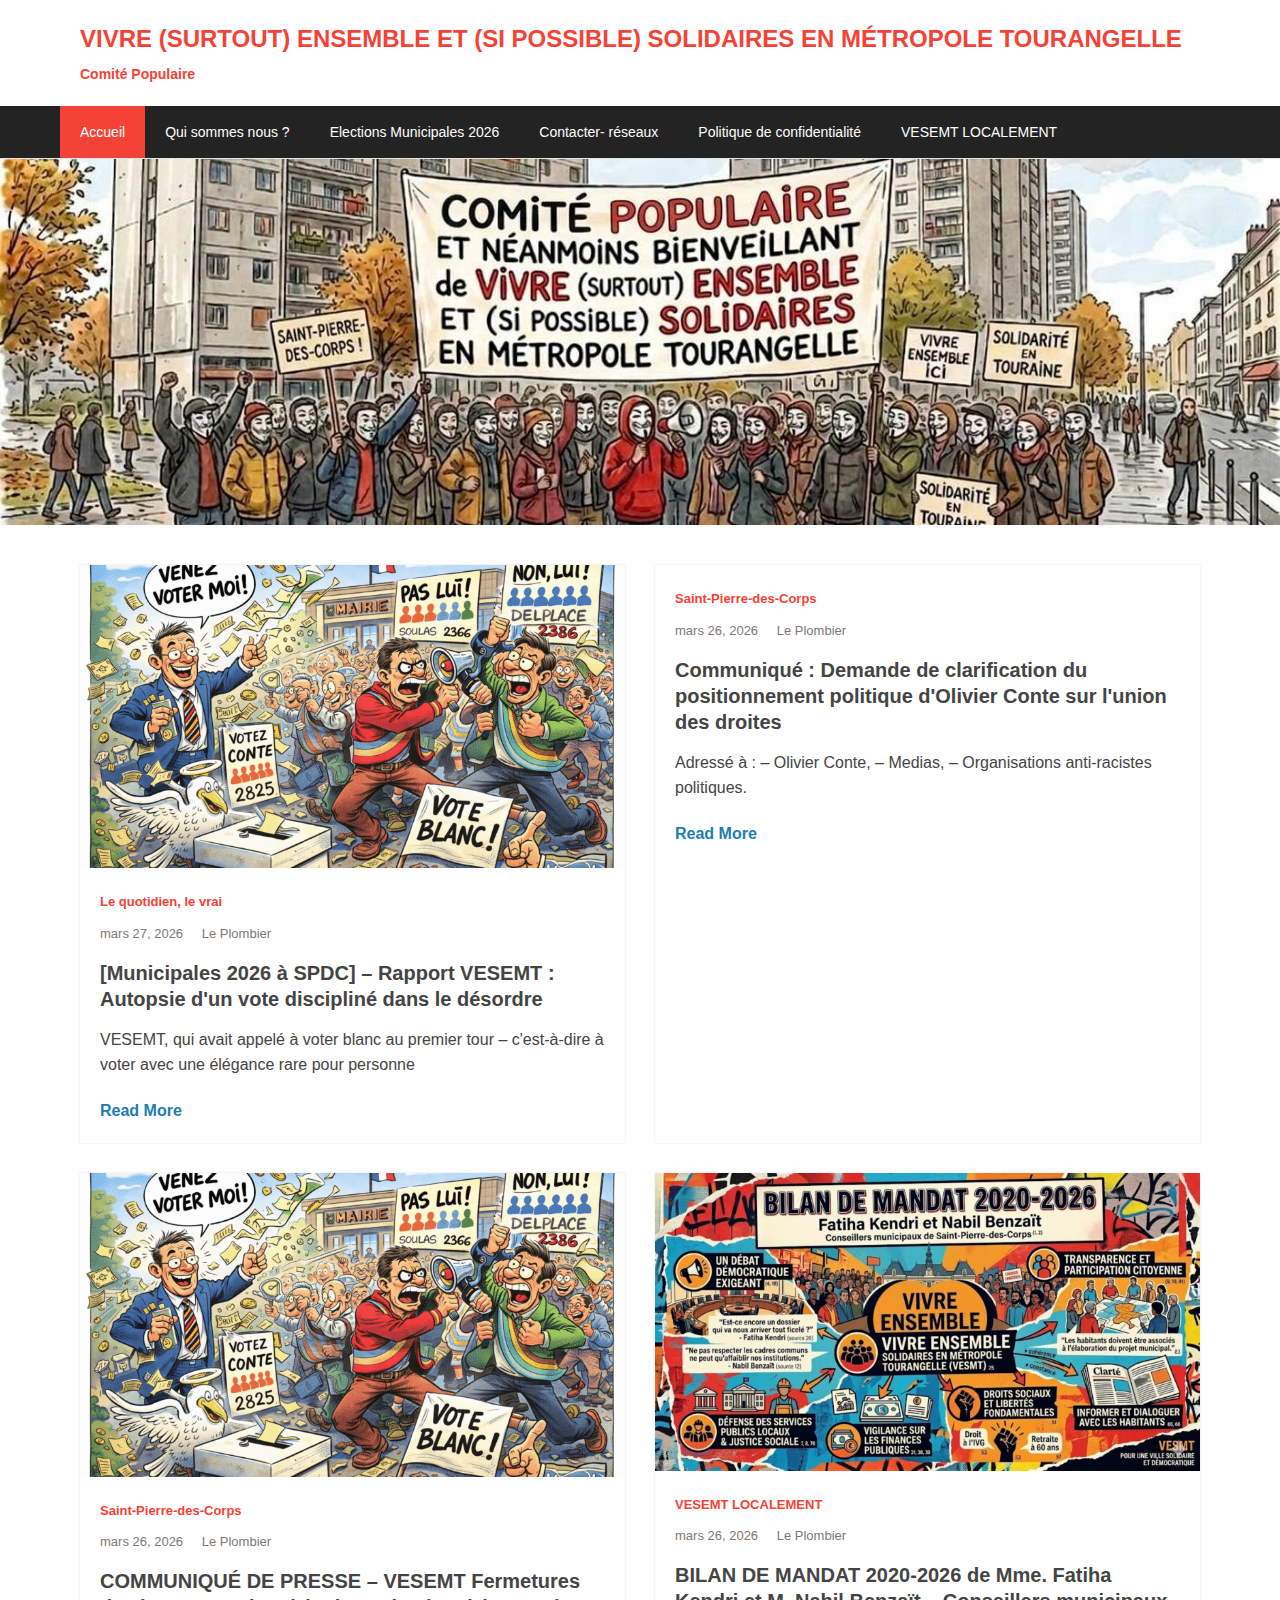
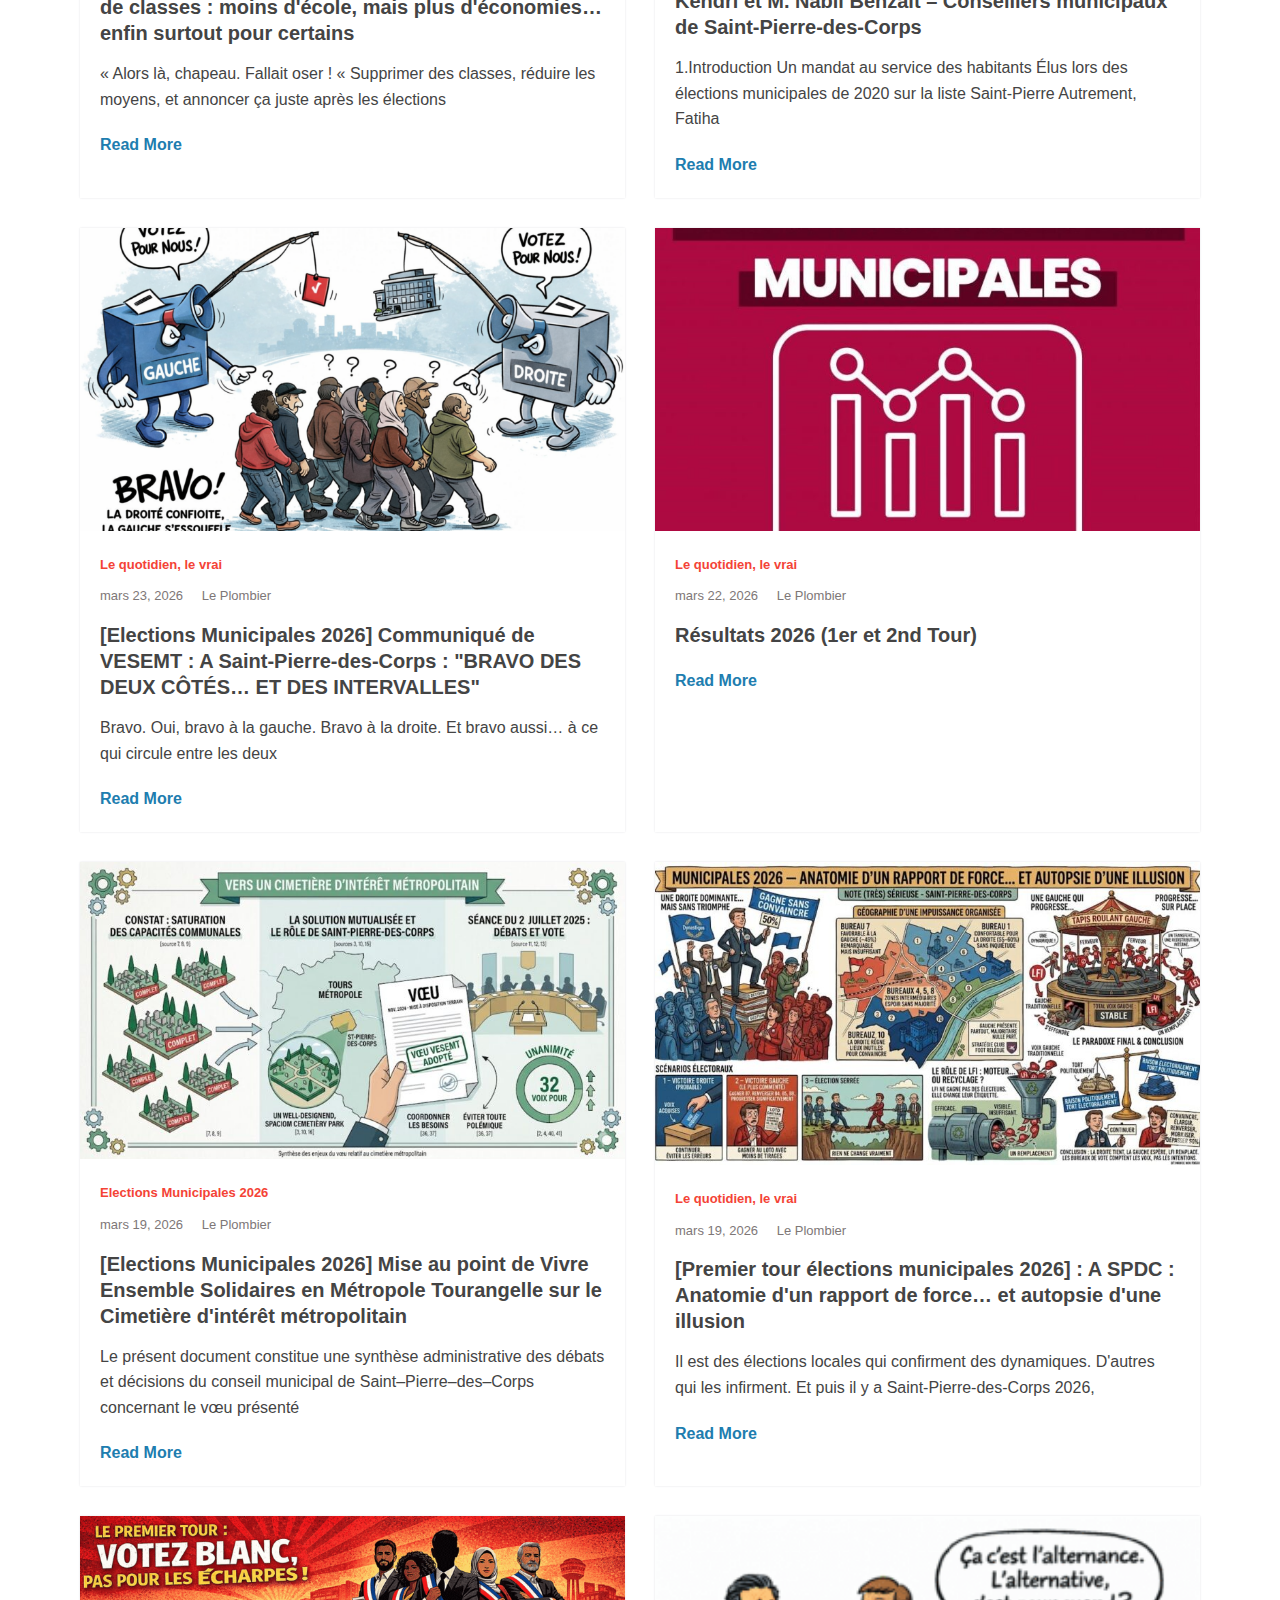
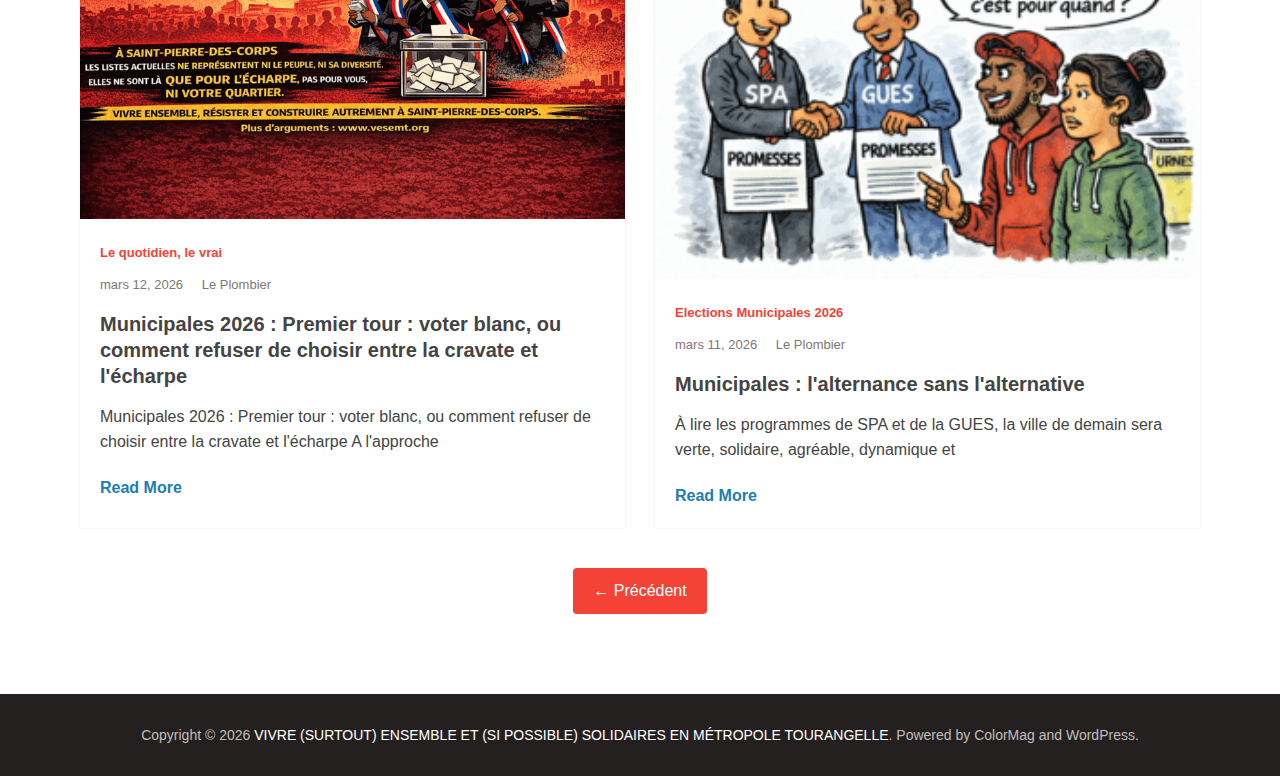
<file: index.html>
<!DOCTYPE html>
<html lang="fr">
<head>
    <meta charset="UTF-8">
    <meta name="viewport" content="width=device-width, initial-scale=1.0">
    <title>VIVRE (SURTOUT) ENSEMBLE ET (SI POSSIBLE) SOLIDAIRES EN MÉTROPOLE TOURANGELLE – Comité Populaire</title>
    <link rel="stylesheet" href="vesemt-css/style.css">
</head>
<body>
    <header>
        <div class="header-content">
            <h1 class="site-title">
                <a href="index.html">VIVRE (SURTOUT) ENSEMBLE ET (SI POSSIBLE) SOLIDAIRES EN MÉTROPOLE TOURANGELLE</a>
            </h1>
            <p class="site-description">Comité Populaire</p>
        </div>
        <nav>
            <ul>
                <li><a href="index.html" class="active">Accueil</a></li>
                <li><a href="qui-sommes-nous.html">Qui sommes nous ?</a></li>
                <li><a href="elections-municipales-2026.html">Elections Municipales 2026</a></li>
                <li><a href="contacter-reseaux.html">Contacter- réseaux</a></li>
                <li><a href="politique-confidentialite.html">Politique de confidentialité</a></li>
                <li><a href="vesemt-localement.html">VESEMT LOCALEMENT</a></li>
            </ul>
        </nav>
    </header>

    <!-- Hero Banner -->
    <div class="hero-banner">
        <img src="images/New-bandeau-SITE.jpg" alt="VIVRE (SURTOUT) ENSEMBLE ET (SI POSSIBLE) SOLIDAIRES EN MÉTROPOLE TOURANGELLE">
    </div>

    <main>
        <div class="container">
            <div class="posts-grid">

                <article class="post">
                    <div class="post-image">
                        <a href="articles/rapport-vesemt-autopsie-vote-discipline-desordre.html">
                            <img src="images/Ilustration-800x445.png" alt="Illustration">
                        </a>
                    </div>
                    <div class="post-content">
                        <div class="post-category">
                            <a href="le-quotidien-le-vrai.html">Le quotidien, le vrai</a>
                        </div>
                        <div class="post-meta">
                            <span class="post-date">
                                <time datetime="2026-03-27">mars 27, 2026</time>
                            </span>
                            <span class="post-author">
                                <a href="author-le-plombier.html">Le Plombier</a>
                            </span>
                        </div>
                        <h2 class="post-title">
                            <a href="articles/rapport-vesemt-autopsie-vote-discipline-desordre.html">[Municipales 2026 à SPDC] – Rapport VESEMT : Autopsie d'un vote discipliné dans le désordre</a>
                        </h2>
                        <div class="post-excerpt">
                            <p>VESEMT, qui avait appelé à voter blanc au premier tour – c'est-à-dire à voter avec une élégance rare pour personne</p>
                        </div>
                        <a class="read-more" href="articles/rapport-vesemt-autopsie-vote-discipline-desordre.html">Read More</a>
                    </div>
                </article>

                <article class="post">
                    <div class="post-content">
                        <div class="post-category">
                            <a href="saint-pierre-des-corps.html">Saint-Pierre-des-Corps</a>
                        </div>
                        <div class="post-meta">
                            <span class="post-date">
                                <time datetime="2026-03-26">mars 26, 2026</time>
                            </span>
                            <span class="post-author">
                                <a href="author-le-plombier.html">Le Plombier</a>
                            </span>
                        </div>
                        <h2 class="post-title">
                            <a href="articles/communique-clarification-positionnement-olivier-conte.html">Communiqué : Demande de clarification du positionnement politique d'Olivier Conte sur l'union des droites</a>
                        </h2>
                        <div class="post-excerpt">
                            <p>Adressé à : – Olivier Conte, – Medias, – Organisations anti-racistes politiques.</p>
                        </div>
                        <a class="read-more" href="articles/communique-clarification-positionnement-olivier-conte.html">Read More</a>
                    </div>
                </article>

                <article class="post">
                    <div class="post-image">
                        <a href="articles/communique-presse-fermetures-classes.html">
                            <img src="images/Illustration-800x445.png" alt="Illustration">
                        </a>
                    </div>
                    <div class="post-content">
                        <div class="post-category">
                            <a href="saint-pierre-des-corps.html">Saint-Pierre-des-Corps</a>
                        </div>
                        <div class="post-meta">
                            <span class="post-date">
                                <time datetime="2026-03-26">mars 26, 2026</time>
                            </span>
                            <span class="post-author">
                                <a href="author-le-plombier.html">Le Plombier</a>
                            </span>
                        </div>
                        <h2 class="post-title">
                            <a href="articles/communique-presse-fermetures-classes.html">COMMUNIQUÉ DE PRESSE – VESEMT Fermetures de classes : moins d'école, mais plus d'économies… enfin surtout pour certains</a>
                        </h2>
                        <div class="post-excerpt">
                            <p>« Alors là, chapeau. Fallait oser ! « Supprimer des classes, réduire les moyens, et annoncer ça juste après les élections</p>
                        </div>
                        <a class="read-more" href="articles/communique-presse-fermetures-classes.html">Read More</a>
                    </div>
                </article>

                <article class="post">
                    <div class="post-image">
                        <a href="articles/bilan-mandat-2020-2026.html">
                            <img src="images/Logo.jpg" alt="Logo">
                        </a>
                    </div>
                    <div class="post-content">
                        <div class="post-category">
                            <a href="vesemt-localement.html">VESEMT LOCALEMENT</a>
                        </div>
                        <div class="post-meta">
                            <span class="post-date">
                                <time datetime="2026-03-26">mars 26, 2026</time>
                            </span>
                            <span class="post-author">
                                <a href="author-le-plombier.html">Le Plombier</a>
                            </span>
                        </div>
                        <h2 class="post-title">
                            <a href="articles/bilan-mandat-2020-2026.html">BILAN DE MANDAT 2020-2026 de Mme. Fatiha Kendri et M. Nabil Benzaït – Conseillers municipaux de Saint-Pierre-des-Corps</a>
                        </h2>
                        <div class="post-excerpt">
                            <p>1.Introduction Un mandat au service des habitants Élus lors des élections municipales de 2020 sur la liste Saint-Pierre Autrement, Fatiha</p>
                        </div>
                        <a class="read-more" href="articles/bilan-mandat-2020-2026.html">Read More</a>
                    </div>
                </article>

                <article class="post">
                    <div class="post-image">
                        <a href="articles/communique-bravo-deux-cotes-intervalles.html">
                            <img src="images/Les-electeurs-fuient-les-promesses-politiques-800x445.png" alt="Illustration">
                        </a>
                    </div>
                    <div class="post-content">
                        <div class="post-category">
                            <a href="le-quotidien-le-vrai.html">Le quotidien, le vrai</a>
                        </div>
                        <div class="post-meta">
                            <span class="post-date">
                                <time datetime="2026-03-23">mars 23, 2026</time>
                            </span>
                            <span class="post-author">
                                <a href="author-le-plombier.html">Le Plombier</a>
                            </span>
                        </div>
                        <h2 class="post-title">
                            <a href="articles/communique-bravo-deux-cotes-intervalles.html">[Elections Municipales 2026] Communiqué de VESEMT : A Saint-Pierre-des-Corps : "BRAVO DES DEUX CÔTÉS… ET DES INTERVALLES"</a>
                        </h2>
                        <div class="post-excerpt">
                            <p>Bravo. Oui, bravo à la gauche. Bravo à la droite. Et bravo aussi… à ce qui circule entre les deux</p>
                        </div>
                        <a class="read-more" href="articles/communique-bravo-deux-cotes-intervalles.html">Read More</a>
                    </div>
                </article>

                <article class="post">
                    <div class="post-image">
                        <a href="articles/resultats-2026-1er-2nd-tour.html">
                            <img src="images/Imaege-Municipales-800x445.jpg" alt="Résultats">
                        </a>
                    </div>
                    <div class="post-content">
                        <div class="post-category">
                            <a href="le-quotidien-le-vrai.html">Le quotidien, le vrai</a>
                        </div>
                        <div class="post-meta">
                            <span class="post-date">
                                <time datetime="2026-03-22">mars 22, 2026</time>
                            </span>
                            <span class="post-author">
                                <a href="author-le-plombier.html">Le Plombier</a>
                            </span>
                        </div>
                        <h2 class="post-title">
                            <a href="articles/resultats-2026-1er-2nd-tour.html">Résultats 2026 (1er et 2nd Tour)</a>
                        </h2>
                        <div class="post-excerpt">
                        </div>
                        <a class="read-more" href="articles/resultats-2026-1er-2nd-tour.html">Read More</a>
                    </div>
                </article>

                <article class="post">
                    <div class="post-image">
                        <a href="articles/mise-au-point-cimetiere-interet-metropolitain.html">
                            <img src="images/Image-800x445.jpg" alt="Cimetière">
                        </a>
                    </div>
                    <div class="post-content">
                        <div class="post-category">
                            <a href="elections-municipales-2026.html">Elections Municipales 2026</a>
                        </div>
                        <div class="post-meta">
                            <span class="post-date">
                                <time datetime="2026-03-19">mars 19, 2026</time>
                            </span>
                            <span class="post-author">
                                <a href="author-le-plombier.html">Le Plombier</a>
                            </span>
                        </div>
                        <h2 class="post-title">
                            <a href="articles/mise-au-point-cimetiere-interet-metropolitain.html">[Elections Municipales 2026] Mise au point de Vivre Ensemble Solidaires en Métropole Tourangelle sur le Cimetière d'intérêt métropolitain</a>
                        </h2>
                        <div class="post-excerpt">
                            <p>Le présent document constitue une synthèse administrative des débats et décisions du conseil municipal de Saint–Pierre–des–Corps concernant le vœu présenté</p>
                        </div>
                        <a class="read-more" href="articles/mise-au-point-cimetiere-interet-metropolitain.html">Read More</a>
                    </div>
                </article>

                <article class="post">
                    <div class="post-image">
                        <a href="articles/anatomie-rapport-force-autopsie-illusion.html">
                            <img src="images/Bandeau-2-800x445.jpg" alt="Illustration">
                        </a>
                    </div>
                    <div class="post-content">
                        <div class="post-category">
                            <a href="le-quotidien-le-vrai.html">Le quotidien, le vrai</a>
                        </div>
                        <div class="post-meta">
                            <span class="post-date">
                                <time datetime="2026-03-19">mars 19, 2026</time>
                            </span>
                            <span class="post-author">
                                <a href="author-le-plombier.html">Le Plombier</a>
                            </span>
                        </div>
                        <h2 class="post-title">
                            <a href="articles/anatomie-rapport-force-autopsie-illusion.html">[Premier tour élections municipales 2026] : A SPDC : Anatomie d'un rapport de force… et autopsie d'une illusion</a>
                        </h2>
                        <div class="post-excerpt">
                            <p>Il est des élections locales qui confirment des dynamiques. D'autres qui les infirment. Et puis il y a Saint-Pierre-des-Corps 2026,</p>
                        </div>
                        <a class="read-more" href="articles/anatomie-rapport-force-autopsie-illusion.html">Read More</a>
                    </div>
                </article>

                <article class="post">
                    <div class="post-image">
                        <a href="articles/municipales-2026-premier-tour-voter-blanc.html">
                            <img src="images/1er-tour-Definitif-5-800x445.png" alt="1er tour">
                        </a>
                    </div>
                    <div class="post-content">
                        <div class="post-category">
                            <a href="le-quotidien-le-vrai.html">Le quotidien, le vrai</a>
                        </div>
                        <div class="post-meta">
                            <span class="post-date">
                                <time datetime="2026-03-12">mars 12, 2026</time>
                            </span>
                            <span class="post-author">
                                <a href="author-le-plombier.html">Le Plombier</a>
                            </span>
                        </div>
                        <h2 class="post-title">
                            <a href="articles/municipales-2026-premier-tour-voter-blanc.html">Municipales 2026 : Premier tour : voter blanc, ou comment refuser de choisir entre la cravate et l'écharpe</a>
                        </h2>
                        <div class="post-excerpt">
                            <p>Municipales 2026 : Premier tour : voter blanc, ou comment refuser de choisir entre la cravate et l'écharpe A l'approche</p>
                        </div>
                        <a class="read-more" href="articles/municipales-2026-premier-tour-voter-blanc.html">Read More</a>
                    </div>
                </article>

                <article class="post">
                    <div class="post-image">
                        <a href="articles/municipales-alternance-sans-alternative.html">
                            <img src="images/Comparatif-ok.png" alt="Comparatif">
                        </a>
                    </div>
                    <div class="post-content">
                        <div class="post-category">
                            <a href="elections-municipales-2026.html">Elections Municipales 2026</a>
                        </div>
                        <div class="post-meta">
                            <span class="post-date">
                                <time datetime="2026-03-11">mars 11, 2026</time>
                            </span>
                            <span class="post-author">
                                <a href="author-le-plombier.html">Le Plombier</a>
                            </span>
                        </div>
                        <h2 class="post-title">
                            <a href="articles/municipales-alternance-sans-alternative.html">Municipales : l'alternance sans l'alternative</a>
                        </h2>
                        <div class="post-excerpt">
                            <p>À lire les programmes de SPA et de la GUES, la ville de demain sera verte, solidaire, agréable, dynamique et</p>
                        </div>
                        <a class="read-more" href="articles/municipales-alternance-sans-alternative.html">Read More</a>
                    </div>
                </article>

            </div>

            <div class="pagination">
                <a href="page-2.html" class="prev">← Précédent</a>
            </div>
        </div>
    </main>

    <footer>
        <div class="footer-content">
            <p>Copyright © 2026 <a href="index.html">VIVRE (SURTOUT) ENSEMBLE ET (SI POSSIBLE) SOLIDAIRES EN MÉTROPOLE TOURANGELLE</a>. Powered by ColorMag and WordPress.</p>
        </div>
    </footer>

</body>
</html>
</file>
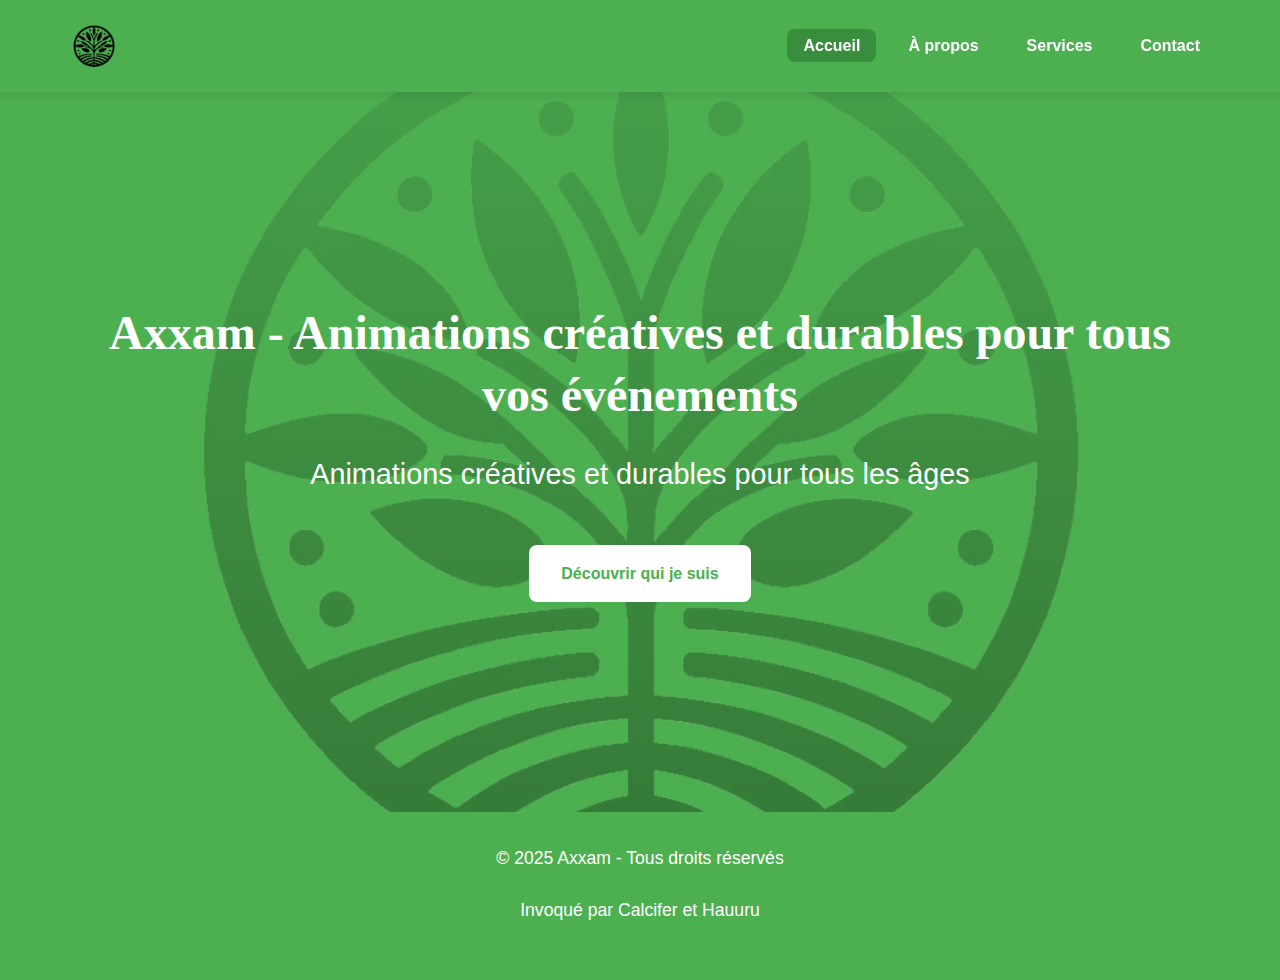
<file: site/index.html>
<!DOCTYPE html>
<html lang="fr">
<head>
    <meta charset="UTF-8">
    <meta name="viewport" content="width=device-width, initial-scale=1.0">
    <title>Axxam - Animations créatives et durables</title>
    <meta name="description" content="Axxam : animateur professionnel spécialisé dans les animations créatives et durables pour tous les âges. Anniversaires, mariages, événements d'entreprise. Contactez-moi pour devis.">
    
    <!-- Open Graph / Facebook -->
    <meta property="og:type" content="website">
    <meta property="og:url" content="https://axxam.net/">
    <meta property="og:title" content="Axxam - Animations créatives et durables">
    <meta property="og:description" content="Animateur professionnel pour tous vos événements. Anniversaires, mariages, entreprises. Des animations uniques et respectueuses de l'environnement.">
    <meta property="og:image" content="https://axxam.net/logo.jpg">
    
    <!-- Twitter -->
    <meta property="twitter:card" content="summary_large_image">
    <meta property="twitter:url" content="https://axxam.net/">
    <meta property="twitter:title" content="Axxam - Animations créatives et durables">
    <meta property="twitter:description" content="Animateur professionnel pour tous vos événements. Anniversaires, mariages, entreprises.">
    <meta property="twitter:image" content="https://axxam.net/logo.jpg">
    
    <!-- Schema.org -->
    <script type="application/ld+json">
    {
      "@context": "https://schema.org",
      "@type": "LocalBusiness",
      "name": "Axxam",
      "description": "Animations créatives et durables pour tous les âges",
      "url": "https://axxam.net",
      "telephone": "06 51 65 87 77",
      "email": "contact@axxam.net",
      "address": {
        "@type": "PostalAddress",
        "addressCountry": "FR"
      },
      "priceRange": "€€",
      "openingHours": "Mo-Su 00:00-23:59",
      "image": "https://axxam.net/logo.jpg",
      "sameAs": []
    }
    </script>
    
    <link rel="stylesheet" href="style.css">
    <link rel="icon" href="favicon.png">
</head>
<body>
    <header class="site-header">
        <div class="header-container">
            <img src="logo.jpg" alt="Logo Axxam" class="header-logo">
            <nav class="main-nav">
                <ul>
                    <li><a href="index.html" class="active">Accueil</a></li>
                    <li><a href="a-propos.html">À propos</a></li>
                    <li><a href="services.html">Services</a></li>
                    <li><a href="contact.html">Contact</a></li>
                </ul>
            </nav>
        </div>
    </header>

    <main>
        <section class="hero" style="
            background: linear-gradient(rgba(76, 175, 80, 0.9), rgba(76, 175, 80, 0.7)),
                        url('logo.jpg') center/cover no-repeat;
            min-height: 80vh;
            display: flex;
            align-items: center;
            justify-content: center;
            text-align: center;
            color: white;
            padding: var(--space-xl);
        ">
            <div class="container fade-in">
                <h1 style="color: white; margin-bottom: var(--space-md);">Axxam - Animations créatives et durables pour tous vos événements</h1>
                <p style="
                    font-size: clamp(1.2rem, 3vw, 1.8rem);
                    max-width: 800px;
                    margin: 0 auto var(--space-xl);
                ">Animations créatives et durables pour tous les âges</p>
                <a href="a-propos.html" style="
                    display: inline-block;
                    background-color: white;
                    color: var(--primary);
                    padding: var(--space-sm) var(--space-lg);
                    border-radius: var(--border-radius);
                    text-decoration: none;
                    font-weight: bold;
                    transition: transform 0.3s ease;
                ">Découvrir qui je suis</a>
            </div>
        </section>


    </main>

    <footer class="site-footer">
        <div class="container">
            <p>&copy; 2025 Axxam - Tous droits réservés</p>
            <p>Invoqué par Calcifer et Hauuru</p>
        </div>
    </footer>
</body>
</html>
</file>
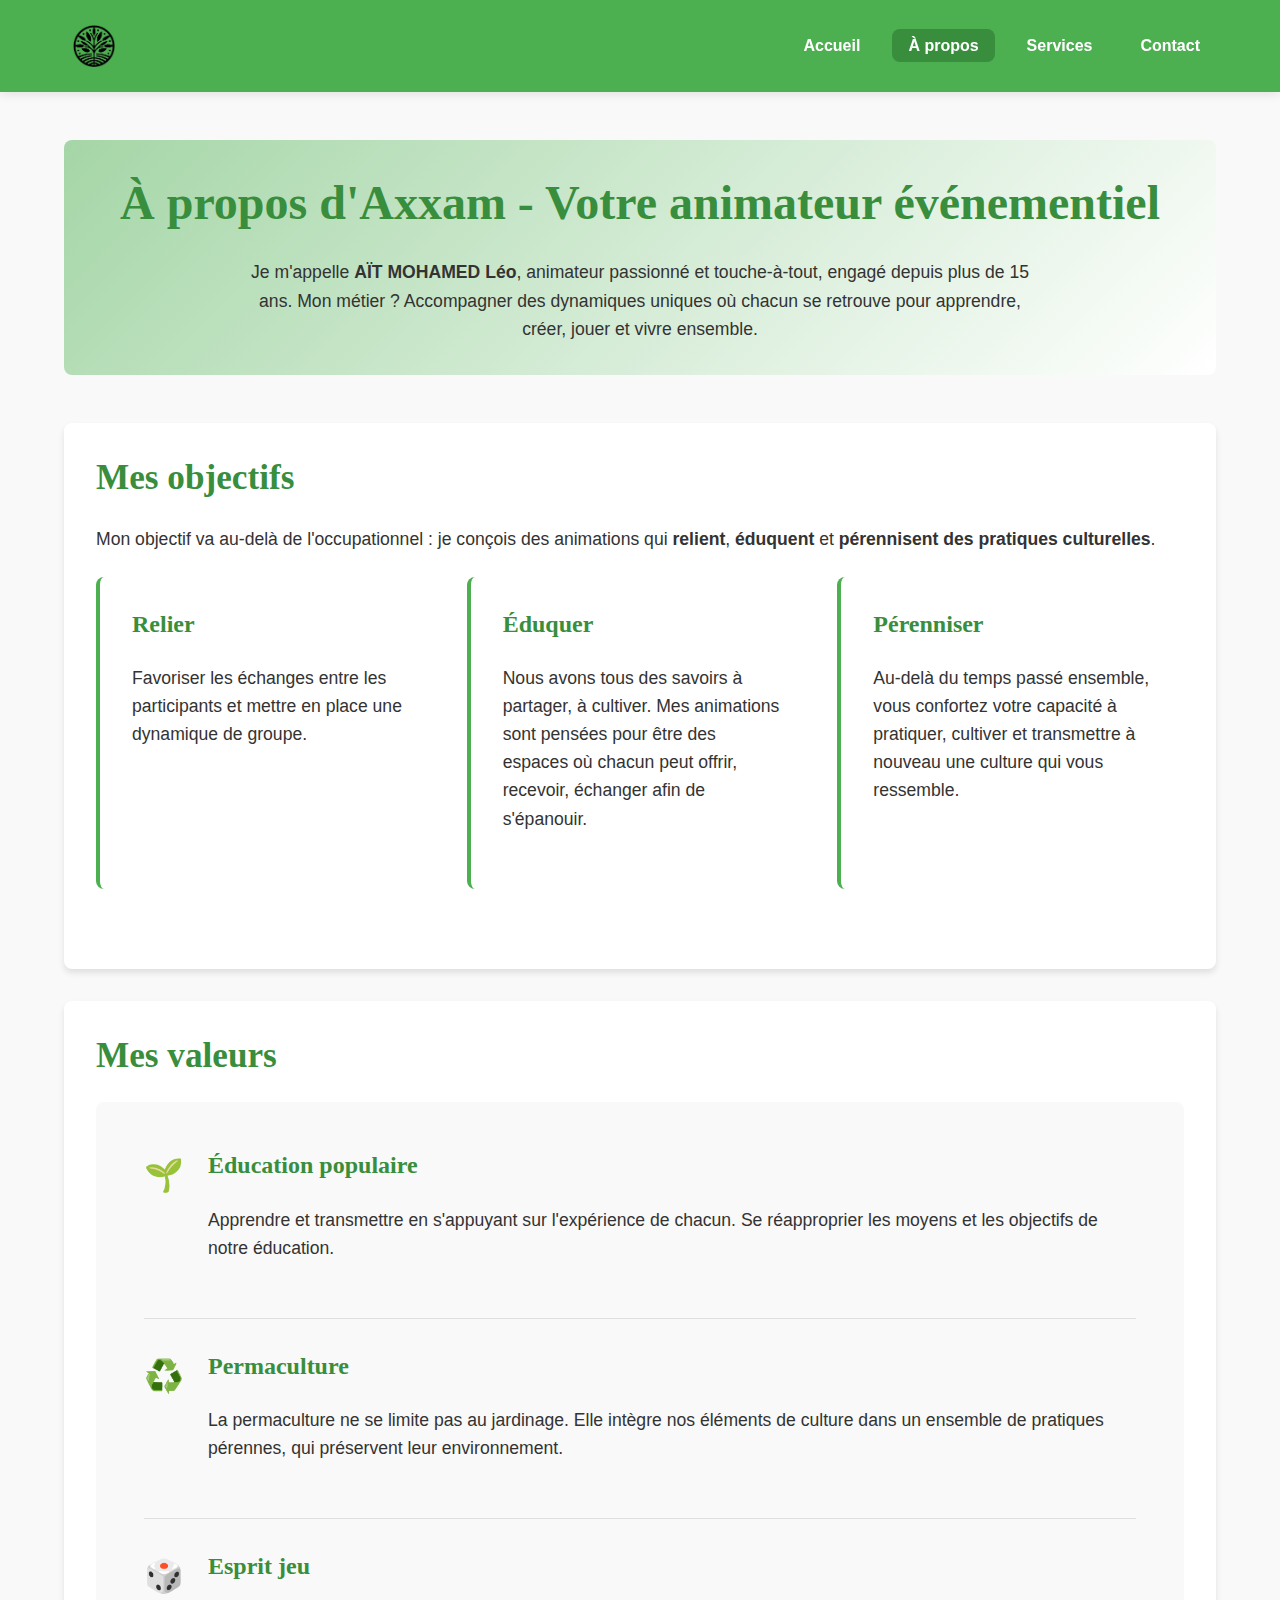
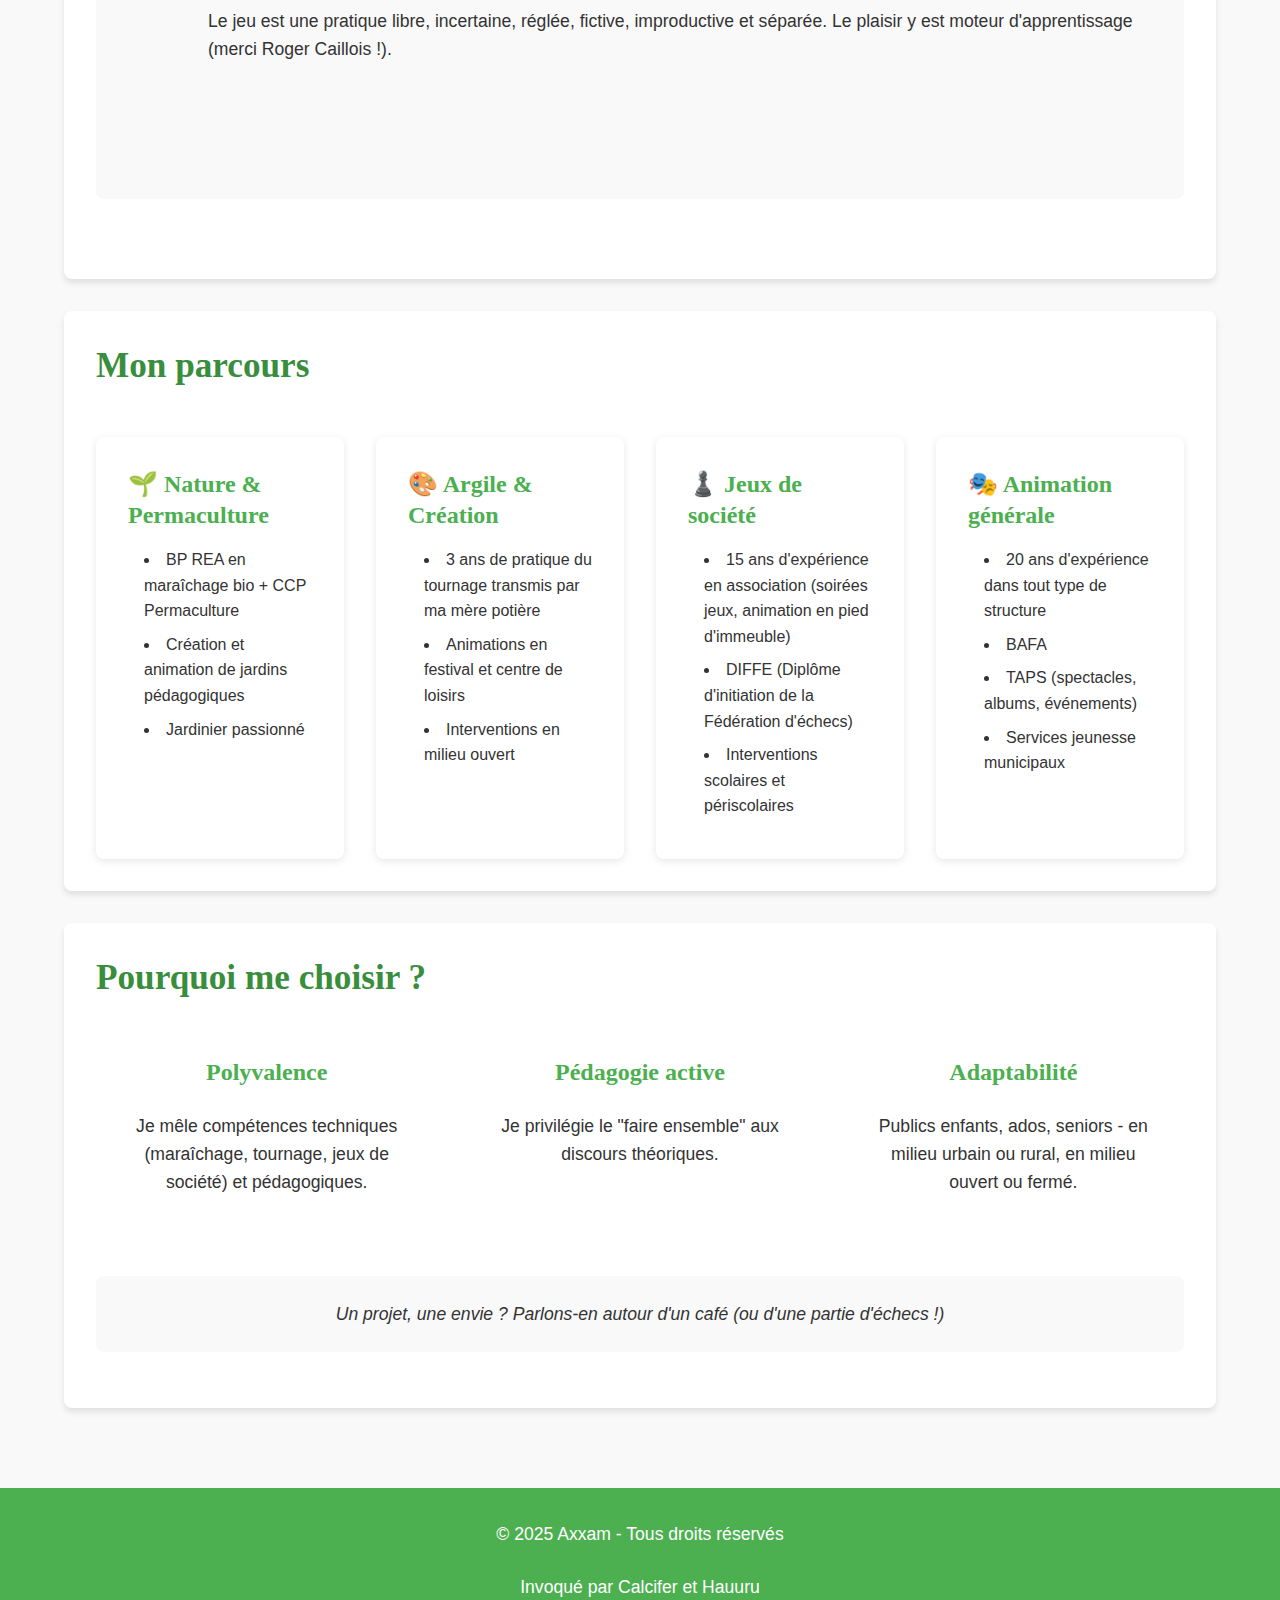
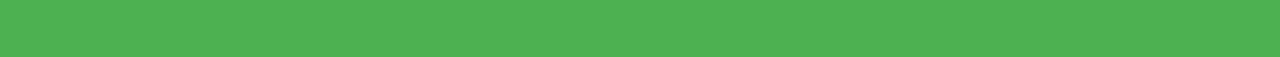
<file: a-propos.html>
<!DOCTYPE html>
<html lang="fr">
<head>
    <meta charset="UTF-8">
    <meta name="viewport" content="width=device-width, initial-scale=1.0">
    <title>À propos - Axxam</title>
    <meta name="description" content="Découvrez Axxam, votre animateur événementiel. Passionné par les animations créatives et écologiques, je crée des moments inoubliables pour tous vos événements.">
    
    <!-- Open Graph / Facebook -->
    <meta property="og:type" content="website">
    <meta property="og:url" content="https://axxam.net/a-propos.html">
    <meta property="og:title" content="À propos - Axxam - Animations créatives et durables">
    <meta property="og:description" content="Découvrez Axxam, votre animateur événementiel. Passionné par les animations créatives et écologiques.">
    <meta property="og:image" content="https://axxam.net/logo.jpg">
    
    <!-- Twitter -->
    <meta property="twitter:card" content="summary_large_image">
    <meta property="twitter:url" content="https://axxam.net/a-propos.html">
    <meta property="twitter:title" content="À propos - Axxam - Animations créatives et durables">
    <meta property="twitter:description" content="Découvrez Axxam, votre animateur événementiel. Passionné par les animations créatives et écologiques.">
    <meta property="twitter:image" content="https://axxam.net/logo.jpg">
    
    <link rel="stylesheet" href="style.css">
    <link rel="icon" href="favicon.ico">
    <style>
        /* Styles spécifiques À propos */
        .profile-intro {
            text-align: center;
            margin-bottom: var(--space-xl);
            padding: var(--space-lg);
            background: linear-gradient(135deg, var(--primary-light), white);
            border-radius: var(--border-radius);
        }
        
        .mission-grid {
            display: grid;
            gap: var(--space-md);
            margin-bottom: var(--space-xl);
        }
        
        .mission-item {
            background: var(--bg-white);
            padding: var(--space-lg);
            border-radius: var(--border-radius);
            border-left: 4px solid var(--primary);
        }
        
        .values-container {
            background: var(--bg-light);
            padding: var(--space-xl);
            border-radius: var(--border-radius);
            margin-bottom: var(--space-xl);
        }
        
        .value-item {
            display: flex;
            align-items: flex-start;
            gap: var(--space-md);
            margin-bottom: var(--space-lg);
            padding-bottom: var(--space-lg);
            border-bottom: 1px solid var(--border);
        }
        
        .value-item:last-child {
            border-bottom: none;
        }
        
        .value-emoji {
            font-size: 2rem;
            flex-shrink: 0;
        }
        
        /* Parcours harmonieux en 4 blocs */
        .journey-container {
            margin-top: var(--space-xl);
        }
        
        .journey-item {
            background: white;
            padding: var(--space-lg);
            border-radius: var(--border-radius);
            height: 100%;
            box-shadow: 0 2px 8px var(--shadow);
        }
        
        .journey-item h3 {
            color: var(--primary);
            margin-bottom: var(--space-sm);
        }
        
        .journey-item ul {
            list-style-position: inside;
            padding-left: var(--space-sm);
        }
        
        .journey-item li {
            margin-bottom: var(--space-xs);
        }
        
        /* Qualités */
        .qualities-grid {
            margin-top: var(--space-lg);
        }
        
        .quality-item {
            text-align: center;
            padding: var(--space-md);
        }
        
        .quality-item h3 {
            color: var(--primary);
        }
        
        @media (max-width: 767px) {
            .value-item {
                flex-direction: column;
                text-align: center;
            }
            
            .value-emoji {
                margin: 0 auto;
            }
        }
    </style>
</head>
<body>
    <header class="site-header">
        <div class="header-container">
            <img src="logo.jpg" alt="Logo Axxam" class="header-logo">
            <nav class="main-nav">
                <ul>
                    <li><a href="index.html">Accueil</a></li>
                    <li><a href="a-propos.html" class="active">À propos</a></li>
                    <li><a href="services.html">Services</a></li>
                    <li><a href="contact.html">Contact</a></li>
                </ul>
            </nav>
        </div>
    </header>

    <main>
        <section class="section">
            <div class="container">
                <!-- Introduction -->
                <div class="profile-intro">
                    <h1>À propos d'Axxam - Votre animateur événementiel</h1>
                    <p style="max-width: 800px; margin: 0 auto;">
                        Je m'appelle <strong>AÏT MOHAMED Léo</strong>, animateur passionné et touche-à-tout, engagé depuis plus de 15 ans. 
                        Mon métier ? Accompagner des dynamiques uniques où chacun se retrouve pour apprendre, créer, jouer et vivre ensemble.
                    </p>
                </div>

                <!-- Objectifs -->
                <article class="card">
                    <h2>Mes objectifs</h2>
                    <p>Mon objectif va au-delà de l'occupationnel : je conçois des animations qui <strong>relient</strong>, <strong>éduquent</strong> et <strong>pérennisent des pratiques culturelles</strong>.</p>
                    
                    <div class="mission-grid grid grid-3">
                        <div class="mission-item">
                            <h3>Relier</h3>
                            <p>Favoriser les échanges entre les participants et mettre en place une dynamique de groupe.</p>
                        </div>
                        <div class="mission-item">
                            <h3>Éduquer</h3>
                            <p>Nous avons tous des savoirs à partager, à cultiver. Mes animations sont pensées pour être des espaces où chacun peut offrir, recevoir, échanger afin de s'épanouir.</p>
                        </div>
                        <div class="mission-item">
                            <h3>Pérenniser</h3>
                            <p>Au-delà du temps passé ensemble, vous confortez votre capacité à pratiquer, cultiver et transmettre à nouveau une culture qui vous ressemble.</p>
                        </div>
                    </div>
                </article>

                <!-- Valeurs -->
                <article class="card">
                    <h2>Mes valeurs</h2>
                    <div class="values-container">
                        <div class="value-item">
                            <span class="value-emoji">🌱</span>
                            <div>
                                <h3>Éducation populaire</h3>
                                <p>Apprendre et transmettre en s'appuyant sur l'expérience de chacun. Se réapproprier les moyens et les objectifs de notre éducation.</p>
                            </div>
                        </div>
                        <div class="value-item">
                            <span class="value-emoji">♻️</span>
                            <div>
                                <h3>Permaculture</h3>
                                <p>La permaculture ne se limite pas au jardinage. Elle intègre nos éléments de culture dans un ensemble de pratiques pérennes, qui préservent leur environnement.</p>
                            </div>
                        </div>
                        <div class="value-item">
                            <span class="value-emoji">🎲</span>
                            <div>
                                <h3>Esprit jeu</h3>
                                <p>Le jeu est une pratique libre, incertaine, réglée, fictive, improductive et séparée. Le plaisir y est moteur d'apprentissage (merci Roger Caillois !).</p>
                            </div>
                        </div>
                    </div>
                </article>

                <!-- Parcours en 4 blocs harmonieux -->
                <article class="card">
                    <h2>Mon parcours</h2>
                    <div class="journey-container">
                        <div class="grid grid-4">
                            <div class="journey-item">
                                <h3>🌱 Nature & Permaculture</h3>
                                <ul>
                                    <li>BP REA en maraîchage bio + CCP Permaculture</li>
                                    <li>Création et animation de jardins pédagogiques</li>
                                    <li>Jardinier passionné</li>
                                </ul>
                            </div>
                            
                            <div class="journey-item">
                                <h3>🎨 Argile & Création</h3>
                                <ul>
                                    <li>3 ans de pratique du tournage transmis par ma mère potière</li>
                                    <li>Animations en festival et centre de loisirs</li>
                                    <li>Interventions en milieu ouvert</li>
                                </ul>
                            </div>
                            
                            <div class="journey-item">
                                <h3>♟️ Jeux de société</h3>
                                <ul>
                                    <li>15 ans d'expérience en association (soirées jeux, animation en pied d'immeuble)</li>
                                    <li>DIFFE (Diplôme d'initiation de la Fédération d'échecs)</li>
                                    <li>Interventions scolaires et périscolaires</li>
                                </ul>
                            </div>
                            
                            <div class="journey-item">
                                <h3>🎭 Animation générale</h3>
                                <ul>
                                    <li>20 ans d'expérience dans tout type de structure</li>
                                    <li>BAFA</li>
                                    <li>TAPS (spectacles, albums, événements)</li>
                                    <li>Services jeunesse municipaux</li>
                                </ul>
                            </div>
                        </div>
                    </div>
                </article>

                <!-- Pourquoi me choisir -->
                <article class="card">
                    <h2>Pourquoi me choisir ?</h2>
                    <div class="qualities-grid grid grid-3">
                        <div class="quality-item">
                            <h3>Polyvalence</h3>
                            <p>Je mêle compétences techniques (maraîchage, tournage, jeux de société) et pédagogiques.</p>
                        </div>
                        <div class="quality-item">
                            <h3>Pédagogie active</h3>
                            <p>Je privilégie le "faire ensemble" aux discours théoriques.</p>
                        </div>
                        <div class="quality-item">
                            <h3>Adaptabilité</h3>
                            <p>Publics enfants, ados, seniors - en milieu urbain ou rural, en milieu ouvert ou fermé.</p>
                        </div>
                    </div>
                    <p style="
                        text-align: center;
                        font-style: italic;
                        margin-top: var(--space-lg);
                        padding: var(--space-md);
                        background: var(--bg-light);
                        border-radius: var(--border-radius);
                    ">Un projet, une envie ? Parlons-en autour d'un café (ou d'une partie d'échecs !)</p>
                </article>
            </div>
        </section>
    </main>

    <footer class="site-footer">
        <div class="container">
            <p>&copy; 2025 Axxam - Tous droits réservés</p>
            <p>Invoqué par Calcifer et Hauuru</p>
        </div>
    </footer>
</body>
</html>
</file>
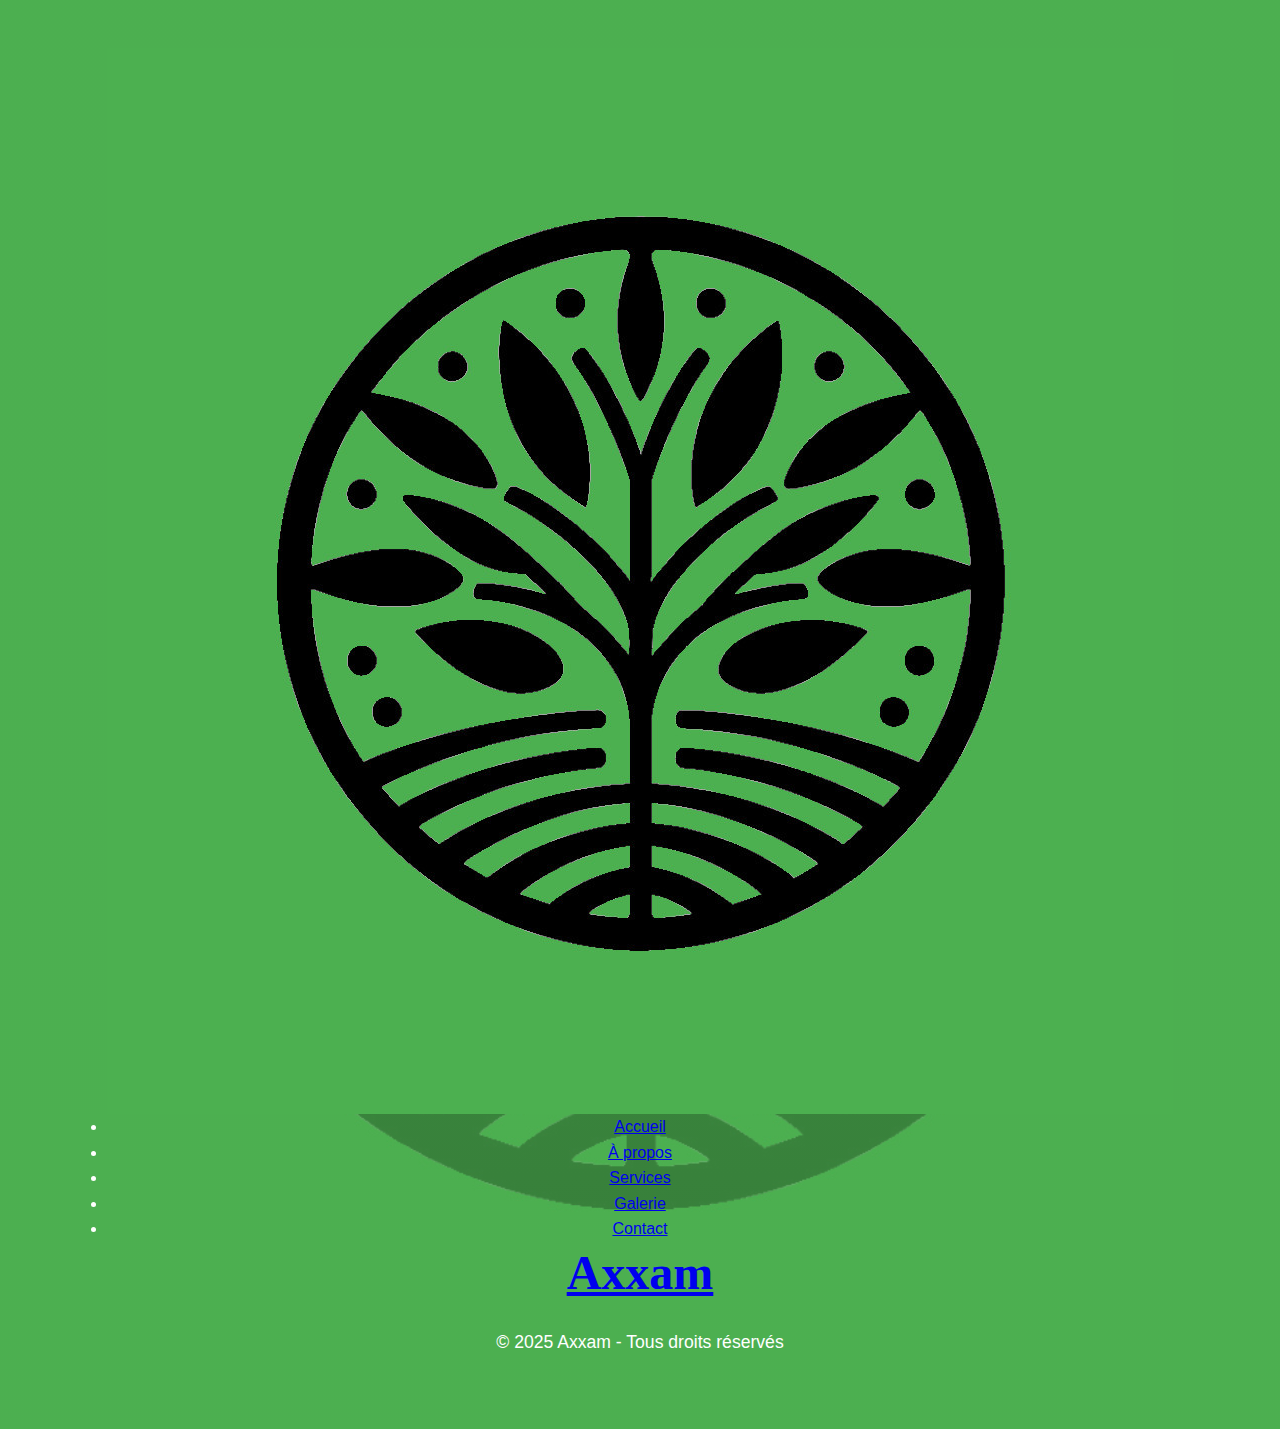
<file: Accueil.html>
<!DOCTYPE html>
<html lang="fr">
<head>
    <meta charset="UTF-8">
    <meta name="viewport" content="width=device-width, initial-scale=1.0">
    <title>Axxam - Animations créatives et durables</title>
    <link rel="stylesheet" href="style.css">
    <link rel="icon" href="favicon.ico">
</head>
<body class="hero">
    <header >
        <img src="logo.jpg" alt="Logo Axxam">
        <nav>
            <ul>
                <li><a href="accueil.html">Accueil</a></li>
                <li><a href="a-propos.html">À propos</a></li>
                <li><a href="services.html">Services</a></li>
                <li><a href="galerie.html">Galerie</a></li>
                <li><a href="contact.html">Contact</a></li>
            </ul>
        </nav>
    </header>

    <main>
        <section >
            <h1><a href="a-propos.html">Axxam</a></h1>
        </section>
    </main>

    <footer >
        <p>&copy; 2025 Axxam - Tous droits réservés</p>
    </footer>
</body>
</html>
</file>
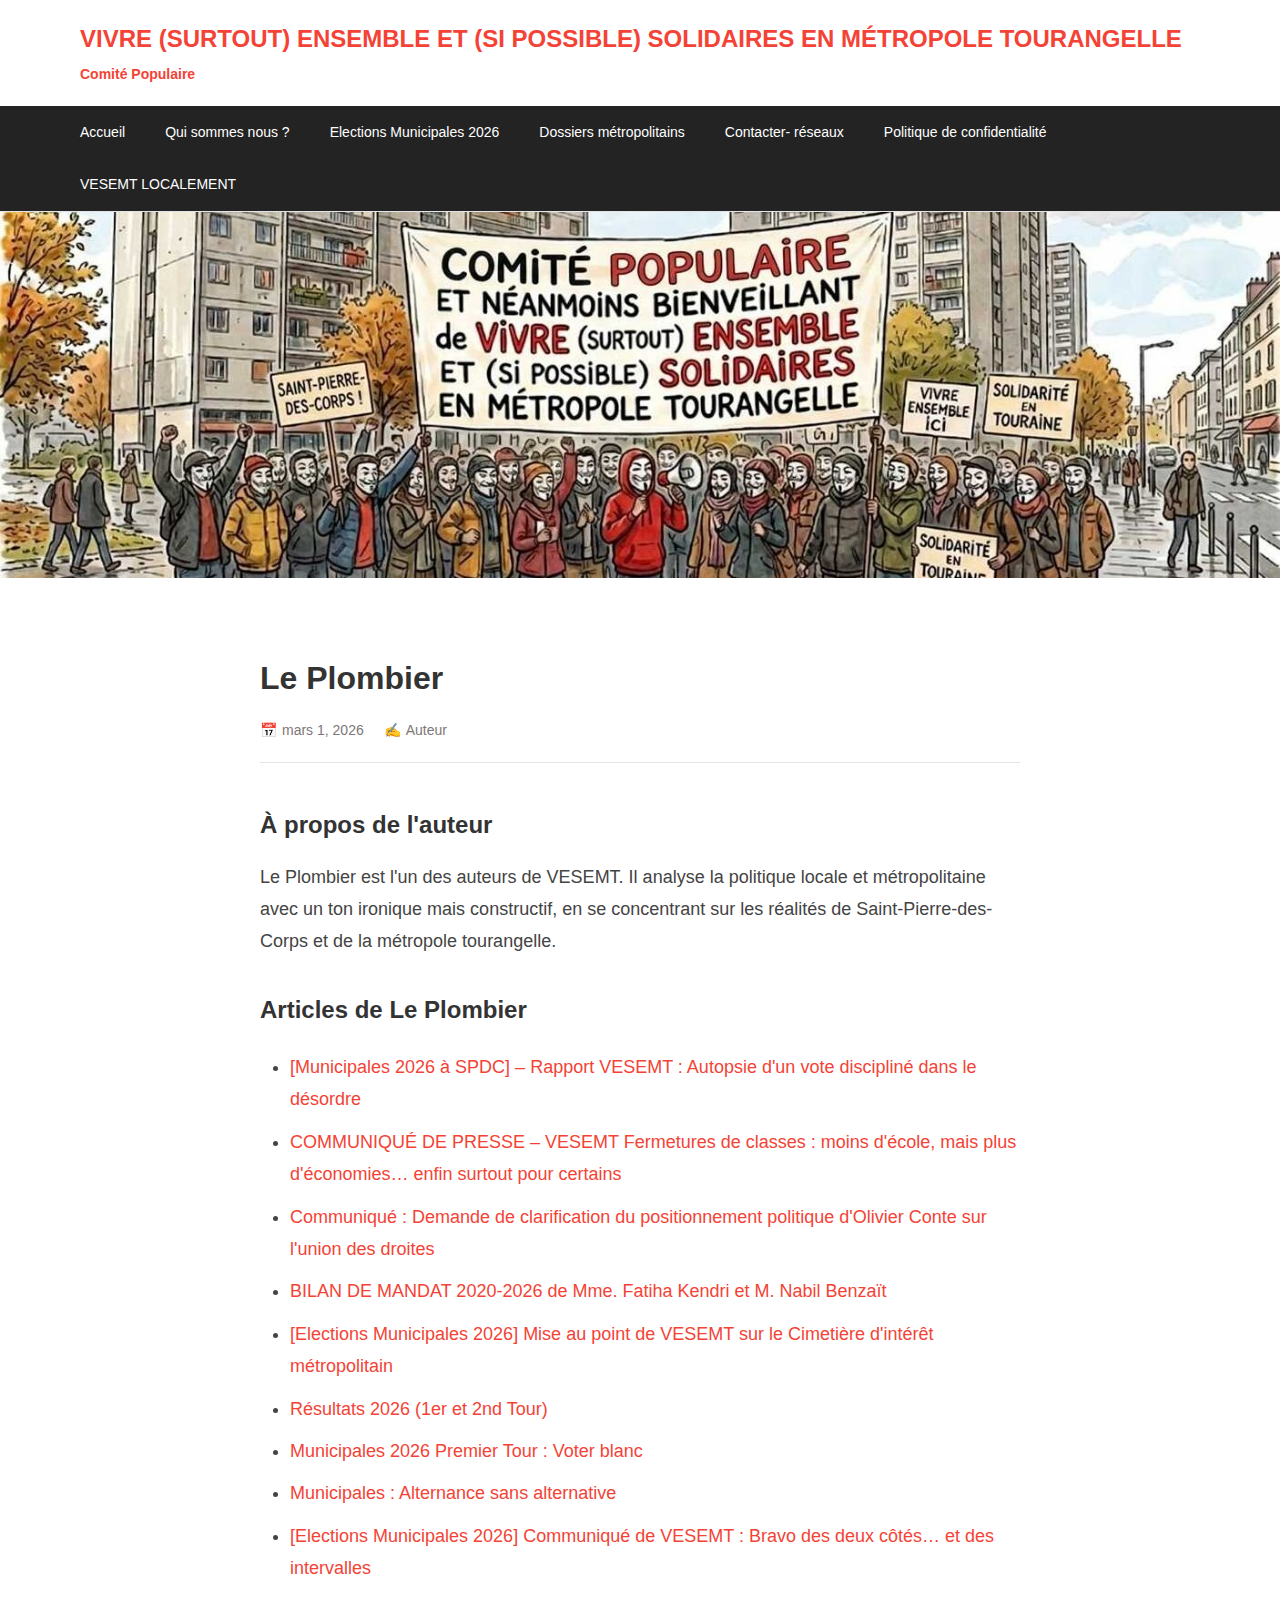
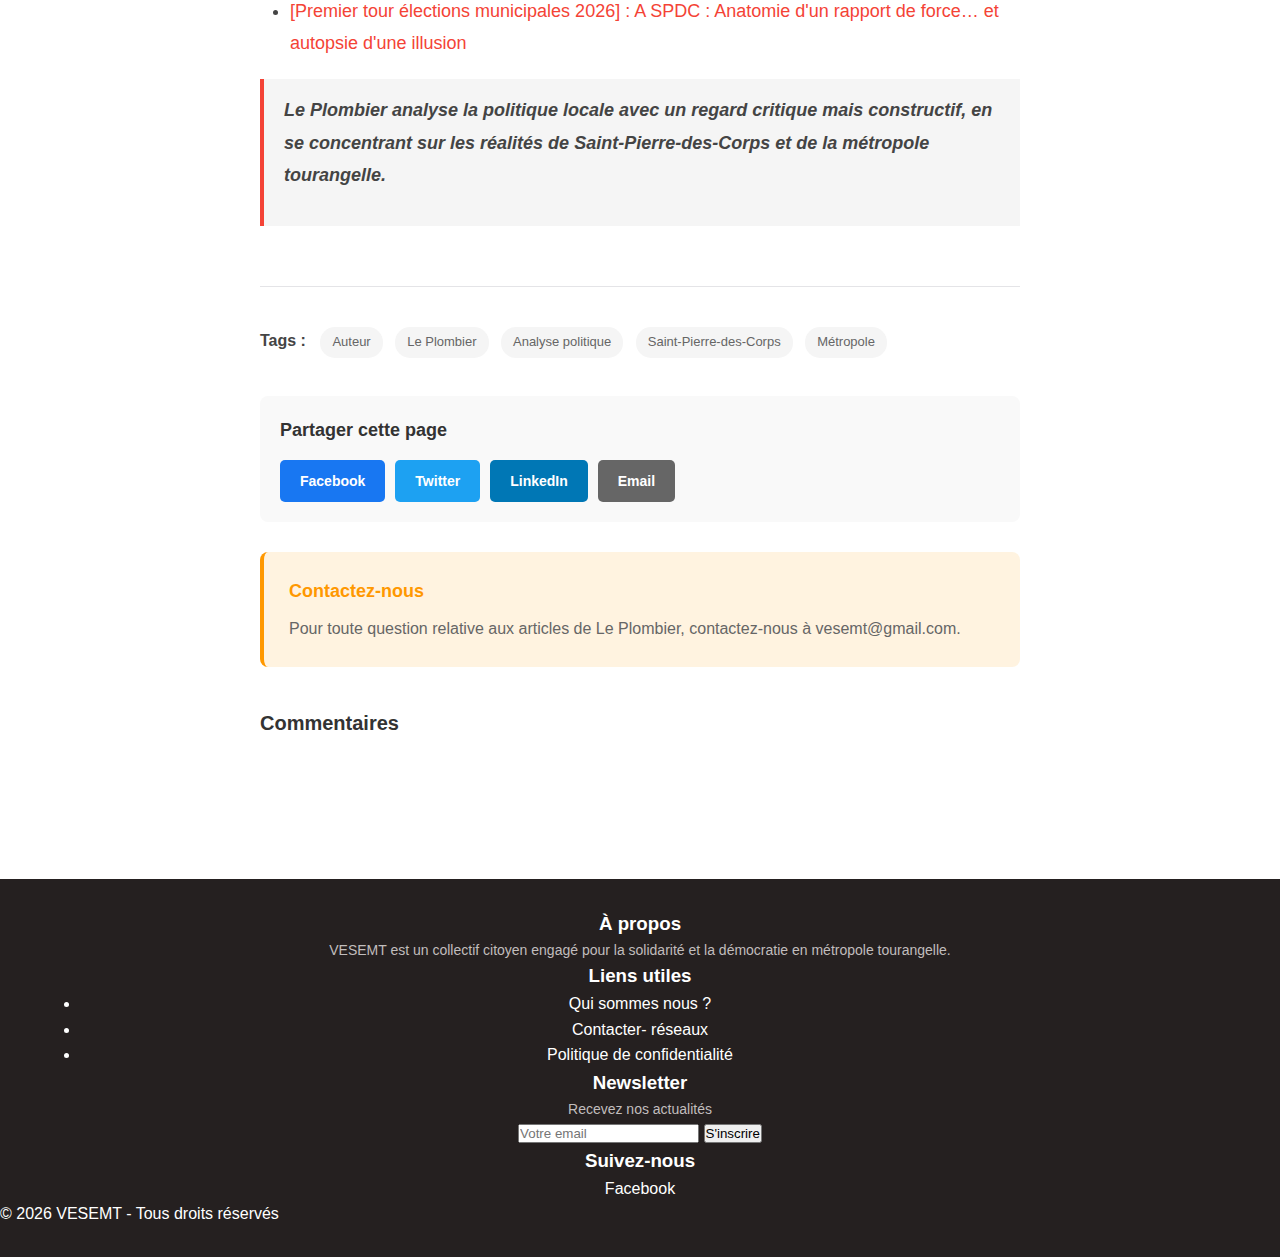
<file: author-le-plombier.html>
<!DOCTYPE html>
<html lang="fr">
<head>
    <meta charset="UTF-8">
    <meta name="viewport" content="width=device-width, initial-scale=1.0">
    <title>Le Plombier – Auteur – VIVRE (SURTOUT) ENSEMBLE ET (SI POSSIBLE) SOLIDAIRES EN MÉTROPOLE TOURANGELLE</title>
    <meta name="description" content="Découvrez les articles écrits par Le Plombier sur VESEMT. Analyses politiques, critiques, et propositions pour la métropole tourangelle.">
    <meta name="author" content="Le Plombier">
    <meta property="og:title" content="Le Plombier – Auteur">
    <meta property="og:description" content="Découvrez les articles écrits par Le Plombier sur VESEMT.">
    <meta property="og:type" content="website">
    <meta property="og:url" content="https://vesemt.org/author-le-plombier.html">
    <meta property="og:image" content="https://vesemt.org/images/New-bandeau-SITE.jpg">
    <meta name="twitter:card" content="summary_large_image">
    <meta name="twitter:title" content="Le Plombier – Auteur">
    <meta name="twitter:description" content="Découvrez les articles écrits par Le Plombier sur VESEMT.">
    <meta name="twitter:image" content="https://vesemt.org/images/New-bandeau-SITE.jpg">
    <link rel="stylesheet" href="vesemt-css/style.css">
    <link rel="stylesheet" href="vesemt-css/article.css">
</head>
<body>
    <header>
        <div class="header-content">
            <h1 class="site-title">
                <a href="index.html">VIVRE (SURTOUT) ENSEMBLE ET (SI POSSIBLE) SOLIDAIRES EN MÉTROPOLE TOURANGELLE</a>
            </h1>
            <p class="site-description">Comité Populaire</p>
        </div>
        <nav>
            <ul>
                <li><a href="index.html">Accueil</a></li>
                <li><a href="qui-sommes-nous.html">Qui sommes nous ?</a></li>
                <li><a href="elections-municipales-2026.html">Elections Municipales 2026</a></li>
                <li><a href="dossiers-metropolitains.html">Dossiers métropolitains</a></li>
                <li><a href="contacter-reseaux.html">Contacter- réseaux</a></li>
                <li><a href="politique-confidentialite.html">Politique de confidentialité</a></li>
                <li><a href="vesemt-localement.html">VESEMT LOCALEMENT</a></li>
            </ul>
        </nav>
    </header>

    <!-- Hero Banner -->
    <div class="hero-banner">
        <img src="images/New-bandeau-SITE.jpg" alt="VIVRE (SURTOUT) ENSEMBLE ET (SI POSSIBLE) SOLIDAIRES EN MÉTROPOLE TOURANGELLE">
    </div>

    <main>
        <div class="container">
            <article class="article-full">
                <header class="article-header">
                    <h1 class="article-title">Le Plombier</h1>
                    <div class="article-meta">
                        <span class="article-date">
                            <time datetime="2026-03-01">mars 1, 2026</time>
                        </span>
                        <span class="article-author">Auteur</span>
                    </div>
                </header>

                <div class="article-content">
                    <h2>À propos de l'auteur</h2>
                    <p>Le Plombier est l'un des auteurs de VESEMT. Il analyse la politique locale et métropolitaine avec un ton ironique mais constructif, en se concentrant sur les réalités de Saint-Pierre-des-Corps et de la métropole tourangelle.</p>

                    <h2>Articles de Le Plombier</h2>
                    <ul>
                        <li><a href="articles/rapport-vesemt-autopsie-vote-discipline-desordre.html">[Municipales 2026 à SPDC] – Rapport VESEMT : Autopsie d'un vote discipliné dans le désordre</a></li>
                        <li><a href="articles/communique-presse-fermetures-classes.html">COMMUNIQUÉ DE PRESSE – VESEMT Fermetures de classes : moins d'école, mais plus d'économies… enfin surtout pour certains</a></li>
                        <li><a href="articles/communique-clarification-positionnement-olivier-conte.html">Communiqué : Demande de clarification du positionnement politique d'Olivier Conte sur l'union des droites</a></li>
                        <li><a href="articles/bilan-mandat-2020-2026.html">BILAN DE MANDAT 2020-2026 de Mme. Fatiha Kendri et M. Nabil Benzaït</a></li>
                        <li><a href="articles/mise-au-point-cimetiere-interet-metropolitain.html">[Elections Municipales 2026] Mise au point de VESEMT sur le Cimetière d'intérêt métropolitain</a></li>
                        <li><a href="articles/resultats-2026-1er-2nd-tour.html">Résultats 2026 (1er et 2nd Tour)</a></li>
                        <li><a href="articles/municipales-2026-premier-tour-voter-blanc.html">Municipales 2026 Premier Tour : Voter blanc</a></li>
                        <li><a href="articles/municipales-alternance-sans-alternative.html">Municipales : Alternance sans alternative</a></li>
                        <li><a href="articles/communique-bravo-deux-cotes-intervalles.html">[Elections Municipales 2026] Communiqué de VESEMT : Bravo des deux côtés… et des intervalles</a></li>
                        <li><a href="articles/anatomie-rapport-force-autopsie-illusion.html">[Premier tour élections municipales 2026] : A SPDC : Anatomie d'un rapport de force… et autopsie d'une illusion</a></li>
                    </ul>

                    <blockquote>
                        <p><strong>Le Plombier analyse la politique locale avec un regard critique mais constructif, en se concentrant sur les réalités de Saint-Pierre-des-Corps et de la métropole tourangelle.</strong></p>
                    </blockquote>
                </div>

                <div class="article-footer">
                    <div class="article-tags">
                        <span class="tags-label">Tags :</span>
                        <a href="#">Auteur</a>
                        <a href="#">Le Plombier</a>
                        <a href="#">Analyse politique</a>
                        <a href="#">Saint-Pierre-des-Corps</a>
                        <a href="#">Métropole</a>
                    </div>

                    <div class="article-share">
                        <h3>Partager cette page</h3>
                        <div class="share-buttons">
                            <a href="https://www.facebook.com/sharer/sharer.php?u=https://vesemt.org/author-le-plombier.html" target="_blank" rel="noopener" class="share-button share-facebook">
                                <span>Facebook</span>
                            </a>
                            <a href="https://twitter.com/intent/tweet?text=Le Plombier – Auteur&url=https://vesemt.org/author-le-plombier.html" target="_blank" rel="noopener" class="share-button share-twitter">
                                <span>Twitter</span>
                            </a>
                            <a href="https://www.linkedin.com/shareArticle?mini=true&url=https://vesemt.org/author-le-plombier.html&title=Le Plombier – Auteur" target="_blank" rel="noopener" class="share-button share-linkedin">
                                <span>LinkedIn</span>
                            </a>
                            <a href="mailto:?subject=Le Plombier – Auteur&body=Je vous recommande cette page : https://vesemt.org/author-le-plombier.html" class="share-button share-email">
                                <span>Email</span>
                            </a>
                        </div>
                    </div>

                    <div class="article-call-to-action">
                        <h3>Contactez-nous</h3>
                        <p>Pour toute question relative aux articles de Le Plombier, contactez-nous à vesemt@gmail.com.</p>
                    </div>
                </div>

                <div class="article-comments">
                    <h3>Commentaires</h3>
                    <div class="fb-comments" data-href="https://vesemt.org/author-le-plombier.html" data-width="100%" data-numposts="10"></div>
                </div>
            </article>
        </div>
    </main>

    <footer>
        <div class="footer-content">
            <div class="footer-section">
                <h3>À propos</h3>
                <p>VESEMT est un collectif citoyen engagé pour la solidarité et la démocratie en métropole tourangelle.</p>
            </div>
            <div class="footer-section">
                <h3>Liens utiles</h3>
                <ul>
                    <li><a href="qui-sommes-nous.html">Qui sommes nous ?</a></li>
                    <li><a href="contacter-reseaux.html">Contacter- réseaux</a></li>
                    <li><a href="politique-confidentialite.html">Politique de confidentialité</a></li>
                </ul>
            </div>
            <div class="footer-section">
                <h3>Newsletter</h3>
                <p>Recevez nos actualités</p>
                <form class="newsletter-form" action="https://app.brevo.com/form.php" method="POST">
                    <input type="email" name="email" placeholder="Votre email" required>
                    <button type="submit">S'inscrire</button>
                </form>
            </div>
            <div class="footer-section">
                <h3>Suivez-nous</h3>
                <div class="social-links">
                    <a href="https://www.facebook.com/vesemt" target="_blank" rel="noopener">Facebook</a>
                </div>
            </div>
        </div>
        <div class="footer-bottom">
            <p>&copy; 2026 VESEMT - Tous droits réservés</p>
        </div>
    </footer>

    <!-- Facebook Comments SDK -->
    <div id="fb-root"></div>
    <script async defer crossorigin="anonymous" src="https://connect.facebook.net/fr_FR/sdk.js#xfbml=1&version=v18.0"></script>
</body>
</html>
</file>
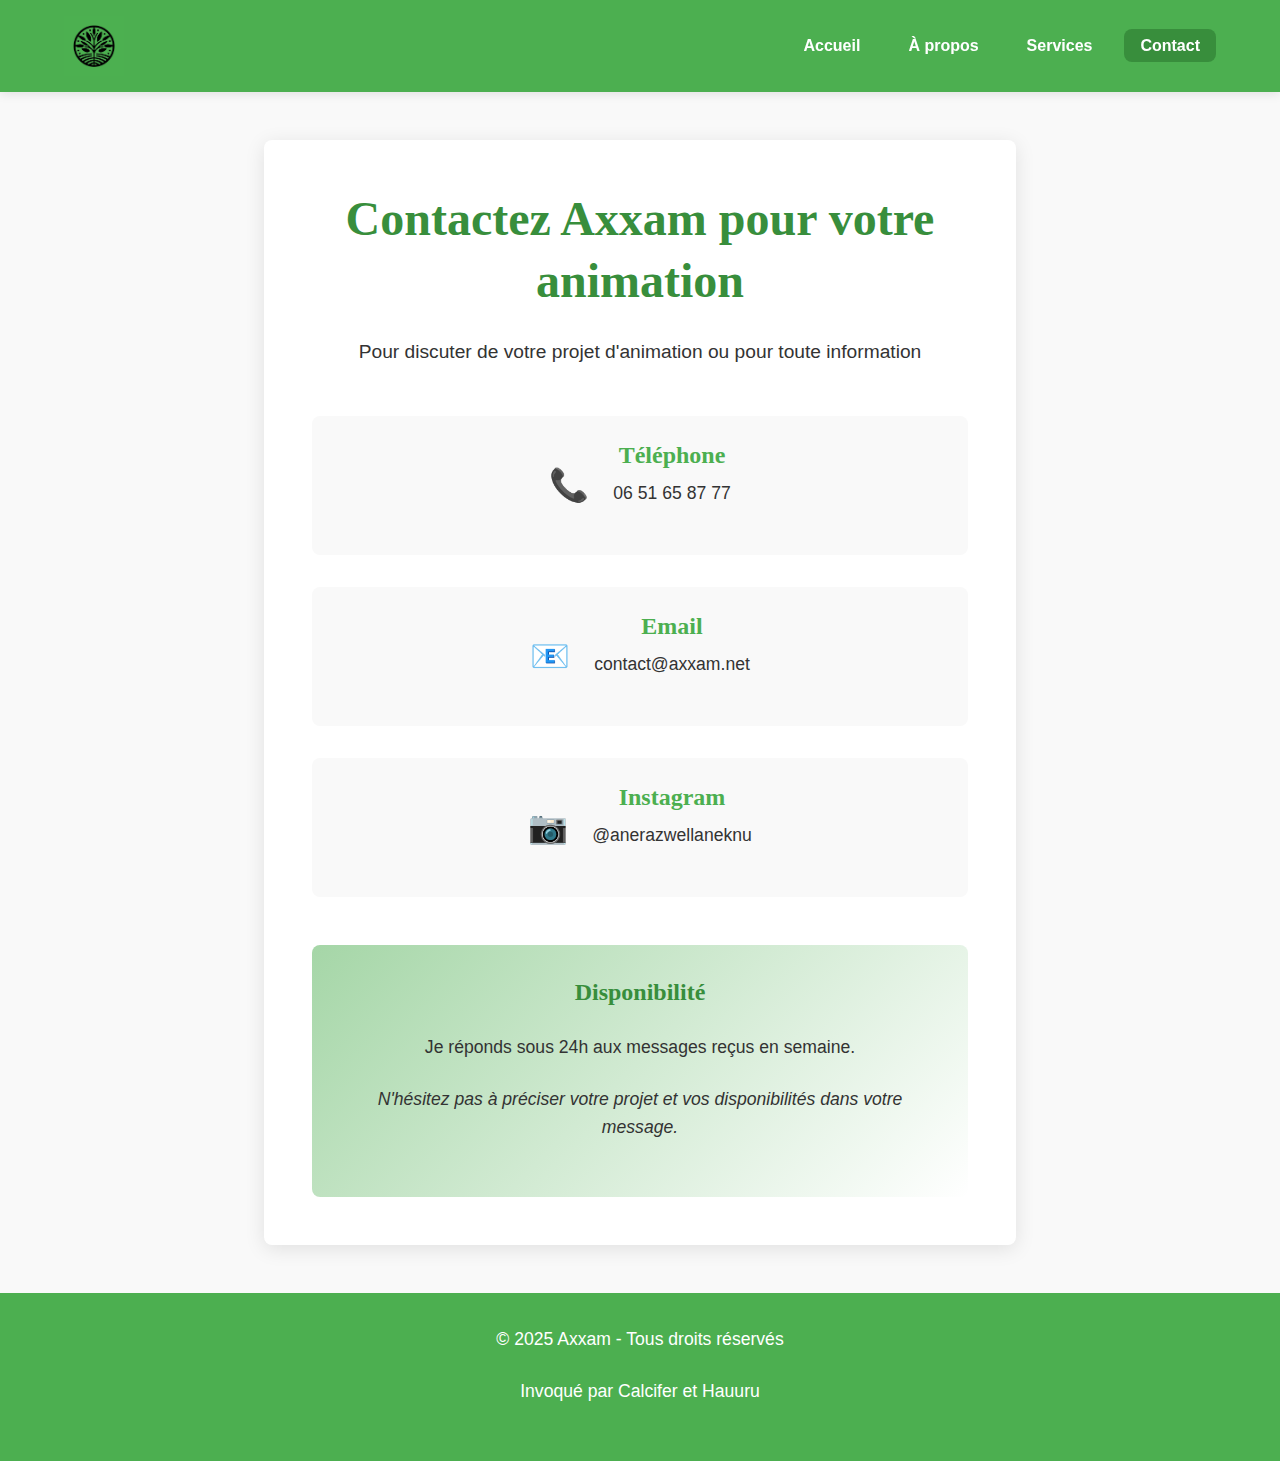
<file: contact.html>
<!DOCTYPE html>
<html lang="fr">
<head>
    <meta charset="UTF-8">
    <meta name="viewport" content="width=device-width, initial-scale=1.0">
    <title>Contact - Axxam</title>
    <meta name="description" content="Contactez Axxam pour votre animation événementielle. Téléphone : 06 51 65 87 77. Devis gratuit et personnalisé pour tous vos projets d'animation créative.">
    
    <!-- Open Graph / Facebook -->
    <meta property="og:type" content="website">
    <meta property="og:url" content="https://axxam.net/contact.html">
    <meta property="og:title" content="Contact - Axxam - Animations créatives et durables">
    <meta property="og:description" content="Contactez Axxam pour votre animation événementielle. Téléphone : 06 51 65 87 77. Devis gratuit.">
    <meta property="og:image" content="https://axxam.net/logo.jpg">
    
    <!-- Twitter -->
    <meta property="twitter:card" content="summary_large_image">
    <meta property="twitter:url" content="https://axxam.net/contact.html">
    <meta property="twitter:title" content="Contact - Axxam - Animations créatives et durables">
    <meta property="twitter:description" content="Contactez Axxam pour votre animation événementielle. Téléphone : 06 51 65 87 77. Devis gratuit.">
    <meta property="twitter:image" content="https://axxam.net/logo.jpg">
    
    <link rel="stylesheet" href="style.css">
    <link rel="icon" href="favicon.ico">
    <style>
        /* Styles spécifiques Contact */
        .contact-container {
            max-width: 800px;
            margin: 0 auto;
        }
        
        .contact-card {
            background: white;
            padding: var(--space-xl);
            border-radius: var(--border-radius);
            box-shadow: 0 4px 20px var(--shadow);
            text-align: center;
        }
        
        .contact-info {
            margin-top: var(--space-xl);
        }
        
        .contact-item {
            display: flex;
            align-items: center;
            justify-content: center;
            gap: var(--space-md);
            margin-bottom: var(--space-lg);
            padding: var(--space-md);
            background: var(--bg-light);
            border-radius: var(--border-radius);
        }
        
        .contact-icon {
            font-size: 2rem;
            flex-shrink: 0;
        }
        
        .contact-detail h3 {
            margin-bottom: var(--space-xs);
            color: var(--primary);
        }
        
        @media (max-width: 767px) {
            .contact-item {
                flex-direction: column;
                text-align: center;
            }
        }
    </style>
</head>
<body>
    <header class="site-header">
        <div class="header-container">
            <img src="logo.jpg" alt="Logo Axxam" class="header-logo">
            <nav class="main-nav">
                <ul>
                    <li><a href="index.html">Accueil</a></li>
                    <li><a href="a-propos.html">À propos</a></li>
                    <li><a href="services.html">Services</a></li>
                    <li><a href="contact.html" class="active">Contact</a></li>
                </ul>
            </nav>
        </div>
    </header>

    <main>
        <section class="section">
            <div class="container contact-container">
                <div class="contact-card">
                    <h1>Contactez Axxam pour votre animation</h1>
                    <p style="margin-bottom: var(--space-xl); font-size: 1.2rem;">
                        Pour discuter de votre projet d'animation ou pour toute information
                    </p>
                    
                    <div class="contact-info">
                        <div class="contact-item">
                            <span class="contact-icon">📞</span>
                            <div class="contact-detail">
                                <h3>Téléphone</h3>
                                <p>06 51 65 87 77</p>
                            </div>
                        </div>
                        
                        <div class="contact-item">
                            <span class="contact-icon">📧</span>
                            <div class="contact-detail">
                                <h3>Email</h3>
                                <p>contact@axxam.net</p>
                            </div>
                        </div>
                        
                        <div class="contact-item">
                            <span class="contact-icon">📷</span>
                            <div class="contact-detail">
                                <h3>Instagram</h3>
                                <p>@anerazwellaneknu</p>
                            </div>
                        </div>
                    </div>
                    
                    <div style="
                        margin-top: var(--space-xl);
                        padding: var(--space-lg);
                        background: linear-gradient(135deg, var(--primary-light), white);
                        border-radius: var(--border-radius);
                    ">
                        <h3>Disponibilité</h3>
                        <p>Je réponds sous 24h aux messages reçus en semaine.</p>
                        <p style="margin-top: var(--space-sm); font-style: italic;">
                            N'hésitez pas à préciser votre projet et vos disponibilités dans votre message.
                        </p>
                    </div>
                </div>
            </div>
        </section>
    </main>

    <footer class="site-footer">
        <div class="container">
            <p>&copy; 2025 Axxam - Tous droits réservés</p>
            <p>Invoqué par Calcifer et Hauuru</p>
        </div>
    </footer>
</body>
</html>
</file>
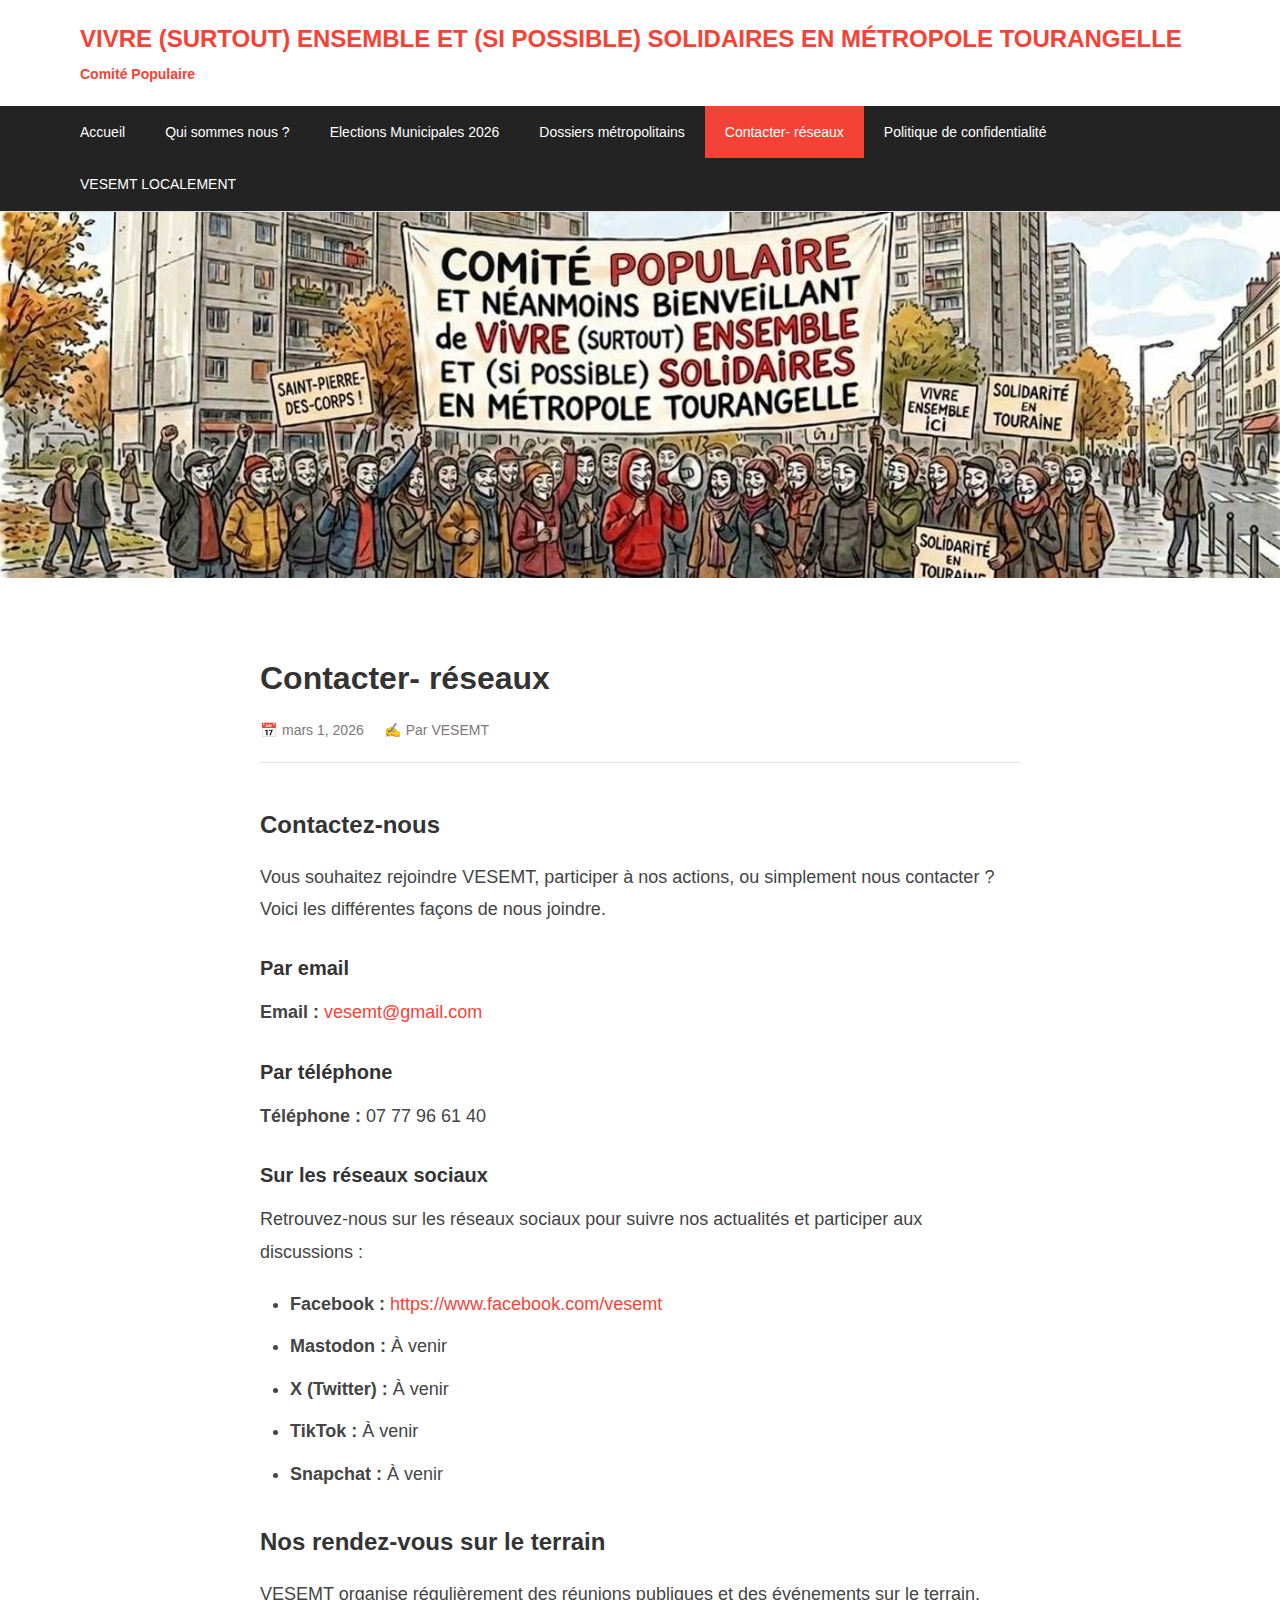
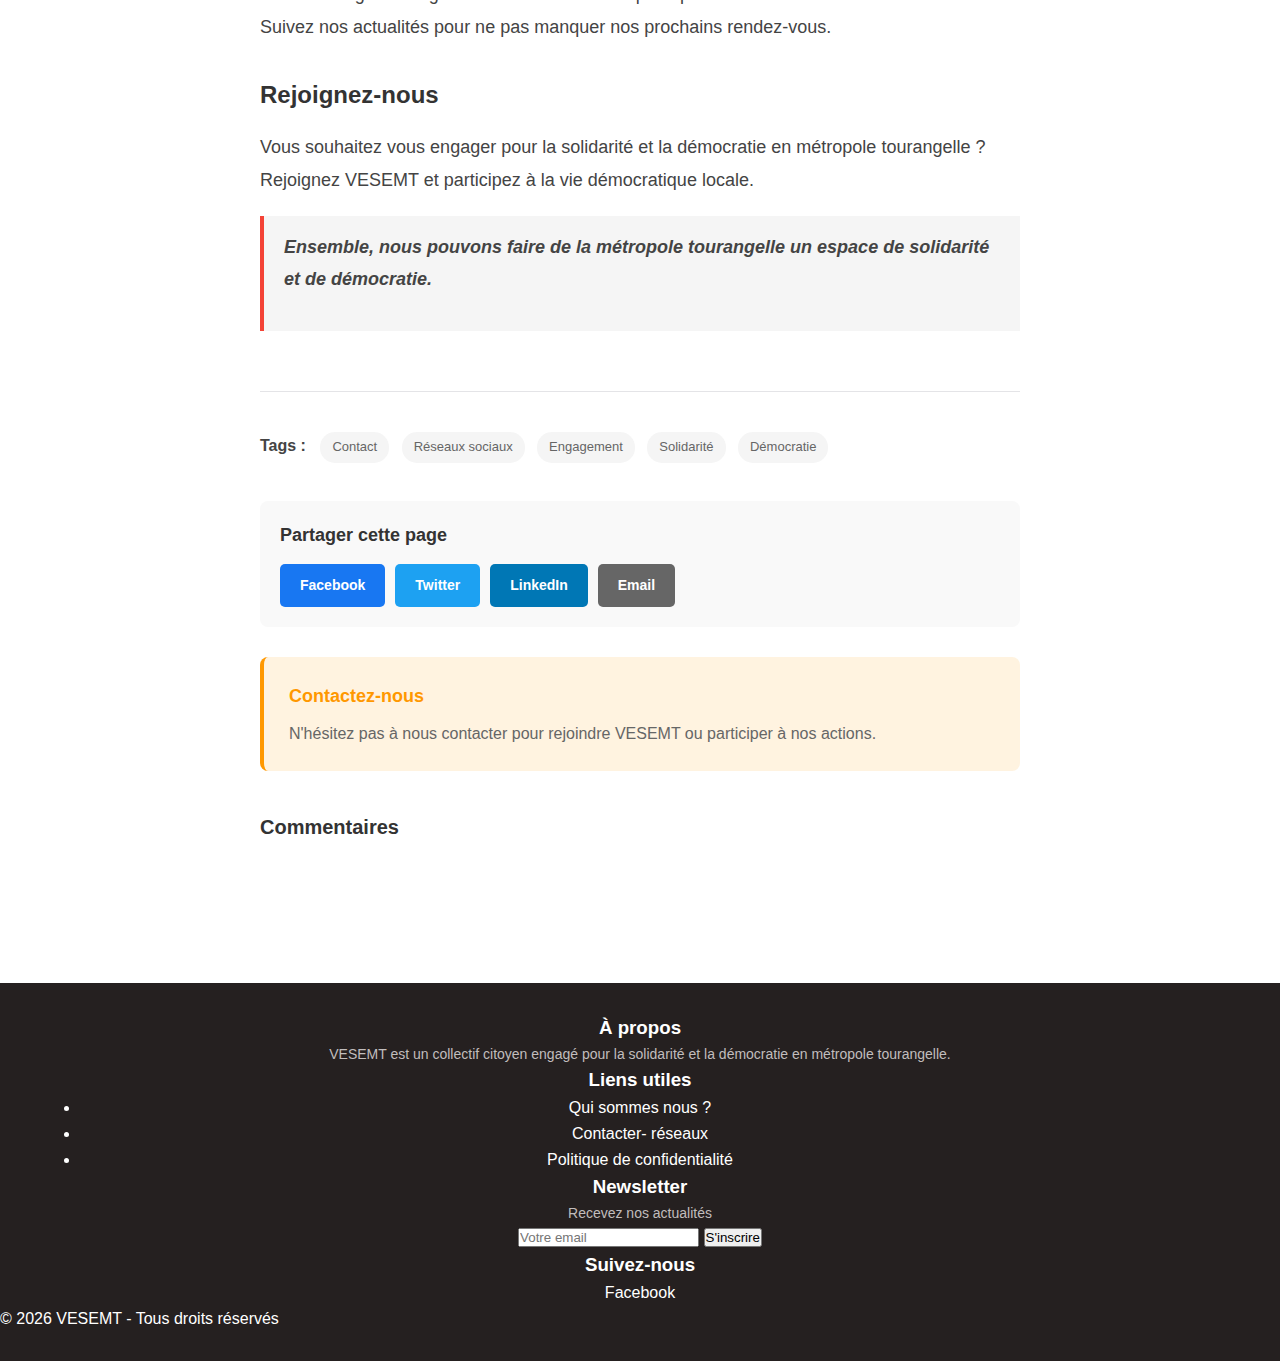
<file: contacter-reseaux.html>
<!DOCTYPE html>
<html lang="fr">
<head>
    <meta charset="UTF-8">
    <meta name="viewport" content="width=device-width, initial-scale=1.0">
    <title>Contacter- réseaux – VIVRE (SURTOUT) ENSEMBLE ET (SI POSSIBLE) SOLIDAIRES EN MÉTROPOLE TOURANGELLE</title>
    <meta name="description" content="Contactez VESEMT par email, téléphone ou sur les réseaux sociaux. Rejoignez notre collectif citoyen pour la solidarité et la démocratie en métropole tourangelle.">
    <meta name="author" content="VESEMT">
    <meta property="og:title" content="Contacter- réseaux">
    <meta property="og:description" content="Contactez VESEMT par email, téléphone ou sur les réseaux sociaux.">
    <meta property="og:type" content="website">
    <meta property="og:url" content="https://vesemt.org/contacter-reseaux.html">
    <meta property="og:image" content="https://vesemt.org/images/New-bandeau-SITE.jpg">
    <meta name="twitter:card" content="summary_large_image">
    <meta name="twitter:title" content="Contacter- réseaux">
    <meta name="twitter:description" content="Contactez VESEMT par email, téléphone ou sur les réseaux sociaux.">
    <meta name="twitter:image" content="https://vesemt.org/images/New-bandeau-SITE.jpg">
    <link rel="stylesheet" href="vesemt-css/style.css">
    <link rel="stylesheet" href="vesemt-css/article.css">
</head>
<body>
    <header>
        <div class="header-content">
            <h1 class="site-title">
                <a href="index.html">VIVRE (SURTOUT) ENSEMBLE ET (SI POSSIBLE) SOLIDAIRES EN MÉTROPOLE TOURANGELLE</a>
            </h1>
            <p class="site-description">Comité Populaire</p>
        </div>
        <nav>
            <ul>
                <li><a href="index.html">Accueil</a></li>
                <li><a href="qui-sommes-nous.html">Qui sommes nous ?</a></li>
                <li><a href="elections-municipales-2026.html">Elections Municipales 2026</a></li>
                <li><a href="dossiers-metropolitains.html">Dossiers métropolitains</a></li>
                <li><a href="contacter-reseaux.html" class="active">Contacter- réseaux</a></li>
                <li><a href="politique-confidentialite.html">Politique de confidentialité</a></li>
                <li><a href="vesemt-localement.html">VESEMT LOCALEMENT</a></li>
            </ul>
        </nav>
    </header>

    <!-- Hero Banner -->
    <div class="hero-banner">
        <img src="images/New-bandeau-SITE.jpg" alt="VIVRE (SURTOUT) ENSEMBLE ET (SI POSSIBLE) SOLIDAIRES EN MÉTROPOLE TOURANGELLE">
    </div>

    <main>
        <div class="container">
            <article class="article-full">
                <header class="article-header">
                    <h1 class="article-title">Contacter- réseaux</h1>
                    <div class="article-meta">
                        <span class="article-date">
                            <time datetime="2026-03-01">mars 1, 2026</time>
                        </span>
                        <span class="article-author">Par VESEMT</span>
                    </div>
                </header>

                <div class="article-content">
                    <h2>Contactez-nous</h2>
                    <p>Vous souhaitez rejoindre VESEMT, participer à nos actions, ou simplement nous contacter ? Voici les différentes façons de nous joindre.</p>

                    <h3>Par email</h3>
                    <p><strong>Email :</strong> <a href="mailto:vesemt@gmail.com">vesemt@gmail.com</a></p>

                    <h3>Par téléphone</h3>
                    <p><strong>Téléphone :</strong> 07 77 96 61 40</p>

                    <h3>Sur les réseaux sociaux</h3>
                    <p>Retrouvez-nous sur les réseaux sociaux pour suivre nos actualités et participer aux discussions :</p>

                    <ul>
                        <li><strong>Facebook :</strong> <a href="https://www.facebook.com/vesemt" target="_blank" rel="noopener">https://www.facebook.com/vesemt</a></li>
                        <li><strong>Mastodon :</strong> À venir</li>
                        <li><strong>X (Twitter) :</strong> À venir</li>
                        <li><strong>TikTok :</strong> À venir</li>
                        <li><strong>Snapchat :</strong> À venir</li>
                    </ul>

                    <h2>Nos rendez-vous sur le terrain</h2>
                    <p>VESEMT organise régulièrement des réunions publiques et des événements sur le terrain. Suivez nos actualités pour ne pas manquer nos prochains rendez-vous.</p>

                    <h2>Rejoignez-nous</h2>
                    <p>Vous souhaitez vous engager pour la solidarité et la démocratie en métropole tourangelle ? Rejoignez VESEMT et participez à la vie démocratique locale.</p>

                    <blockquote>
                        <p><strong>Ensemble, nous pouvons faire de la métropole tourangelle un espace de solidarité et de démocratie.</strong></p>
                    </blockquote>
                </div>

                <div class="article-footer">
                    <div class="article-tags">
                        <span class="tags-label">Tags :</span>
                        <a href="#">Contact</a>
                        <a href="#">Réseaux sociaux</a>
                        <a href="#">Engagement</a>
                        <a href="#">Solidarité</a>
                        <a href="#">Démocratie</a>
                    </div>

                    <div class="article-share">
                        <h3>Partager cette page</h3>
                        <div class="share-buttons">
                            <a href="https://www.facebook.com/sharer/sharer.php?u=https://vesemt.org/contacter-reseaux.html" target="_blank" rel="noopener" class="share-button share-facebook">
                                <span>Facebook</span>
                            </a>
                            <a href="https://twitter.com/intent/tweet?text=Contacter- réseaux&url=https://vesemt.org/contacter-reseaux.html" target="_blank" rel="noopener" class="share-button share-twitter">
                                <span>Twitter</span>
                            </a>
                            <a href="https://www.linkedin.com/shareArticle?mini=true&url=https://vesemt.org/contacter-reseaux.html&title=Contacter- réseaux" target="_blank" rel="noopener" class="share-button share-linkedin">
                                <span>LinkedIn</span>
                            </a>
                            <a href="mailto:?subject=Contacter- réseaux&body=Je vous recommande cette page : https://vesemt.org/contacter-reseaux.html" class="share-button share-email">
                                <span>Email</span>
                            </a>
                        </div>
                    </div>

                    <div class="article-call-to-action">
                        <h3>Contactez-nous</h3>
                        <p>N'hésitez pas à nous contacter pour rejoindre VESEMT ou participer à nos actions.</p>
                    </div>
                </div>

                <div class="article-comments">
                    <h3>Commentaires</h3>
                    <div class="fb-comments" data-href="https://vesemt.org/contacter-reseaux.html" data-width="100%" data-numposts="10"></div>
                </div>
            </article>
        </div>
    </main>

    <footer>
        <div class="footer-content">
            <div class="footer-section">
                <h3>À propos</h3>
                <p>VESEMT est un collectif citoyen engagé pour la solidarité et la démocratie en métropole tourangelle.</p>
            </div>
            <div class="footer-section">
                <h3>Liens utiles</h3>
                <ul>
                    <li><a href="qui-sommes-nous.html">Qui sommes nous ?</a></li>
                    <li><a href="contacter-reseaux.html">Contacter- réseaux</a></li>
                    <li><a href="politique-confidentialite.html">Politique de confidentialité</a></li>
                </ul>
            </div>
            <div class="footer-section">
                <h3>Newsletter</h3>
                <p>Recevez nos actualités</p>
                <form class="newsletter-form" action="https://app.brevo.com/form.php" method="POST">
                    <input type="email" name="email" placeholder="Votre email" required>
                    <button type="submit">S'inscrire</button>
                </form>
            </div>
            <div class="footer-section">
                <h3>Suivez-nous</h3>
                <div class="social-links">
                    <a href="https://www.facebook.com/vesemt" target="_blank" rel="noopener">Facebook</a>
                </div>
            </div>
        </div>
        <div class="footer-bottom">
            <p>&copy; 2026 VESEMT - Tous droits réservés</p>
        </div>
    </footer>

    <!-- Facebook Comments SDK -->
    <div id="fb-root"></div>
    <script async defer crossorigin="anonymous" src="https://connect.facebook.net/fr_FR/sdk.js#xfbml=1&version=v18.0"></script>
</body>
</html>
</file>
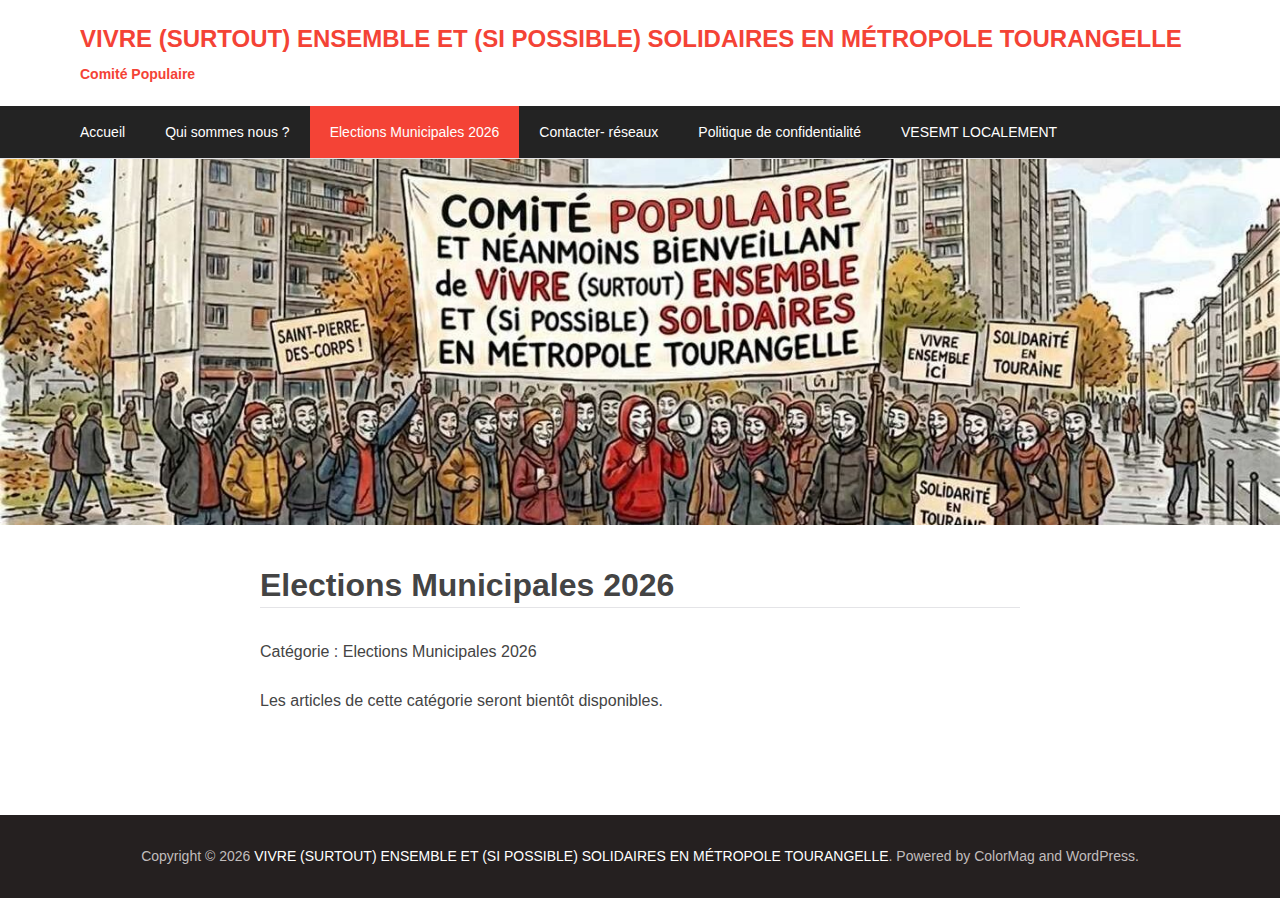
<file: elections-municipales-2026.html>
<!DOCTYPE html>
<html lang="fr">
<head>
    <meta charset="UTF-8">
    <meta name="viewport" content="width=device-width, initial-scale=1.0">
    <title>Elections Municipales 2026 – VIVRE (SURTOUT) ENSEMBLE ET (SI POSSIBLE) SOLIDAIRES EN MÉTROPOLE TOURANGELLE</title>
    <link rel="stylesheet" href="vesemt-css/style.css">
</head>
<body>
    <header>
        <div class="header-content">
            <h1 class="site-title">
                <a href="index.html">VIVRE (SURTOUT) ENSEMBLE ET (SI POSSIBLE) SOLIDAIRES EN MÉTROPOLE TOURANGELLE</a>
            </h1>
            <p class="site-description">Comité Populaire</p>
        </div>
        <nav>
            <ul>
                <li><a href="index.html">Accueil</a></li>
                <li><a href="qui-sommes-nous.html">Qui sommes nous ?</a></li>
                <li><a href="elections-municipales-2026.html" class="active">Elections Municipales 2026</a></li>
                <li><a href="contacter-reseaux.html">Contacter- réseaux</a></li>
                <li><a href="politique-confidentialite.html">Politique de confidentialité</a></li>
                <li><a href="vesemt-localement.html">VESEMT LOCALEMENT</a></li>
            </ul>
        </nav>
    </header>

    <!-- Hero Banner -->
    <div class="hero-banner">
        <img src="images/New-bandeau-SITE.jpg" alt="VIVRE (SURTOUT) ENSEMBLE ET (SI POSSIBLE) SOLIDAIRES EN MÉTROPOLE TOURANGELLE">
    </div>

    <main>
        <div class="container">
            <article class="page">
                <header class="entry-header">
                    <h1 class="entry-title">Elections Municipales 2026</h1>
                </header>

                <div class="entry-content">
                    <p>Catégorie : Elections Municipales 2026</p>
                    <p>Les articles de cette catégorie seront bientôt disponibles.</p>
                </div>
            </article>
        </div>
    </main>

    <footer>
        <div class="footer-content">
            <p>Copyright © 2026 <a href="index.html">VIVRE (SURTOUT) ENSEMBLE ET (SI POSSIBLE) SOLIDAIRES EN MÉTROPOLE TOURANGELLE</a>. Powered by ColorMag and WordPress.</p>
        </div>
    </footer>

</body>
</html>
</file>
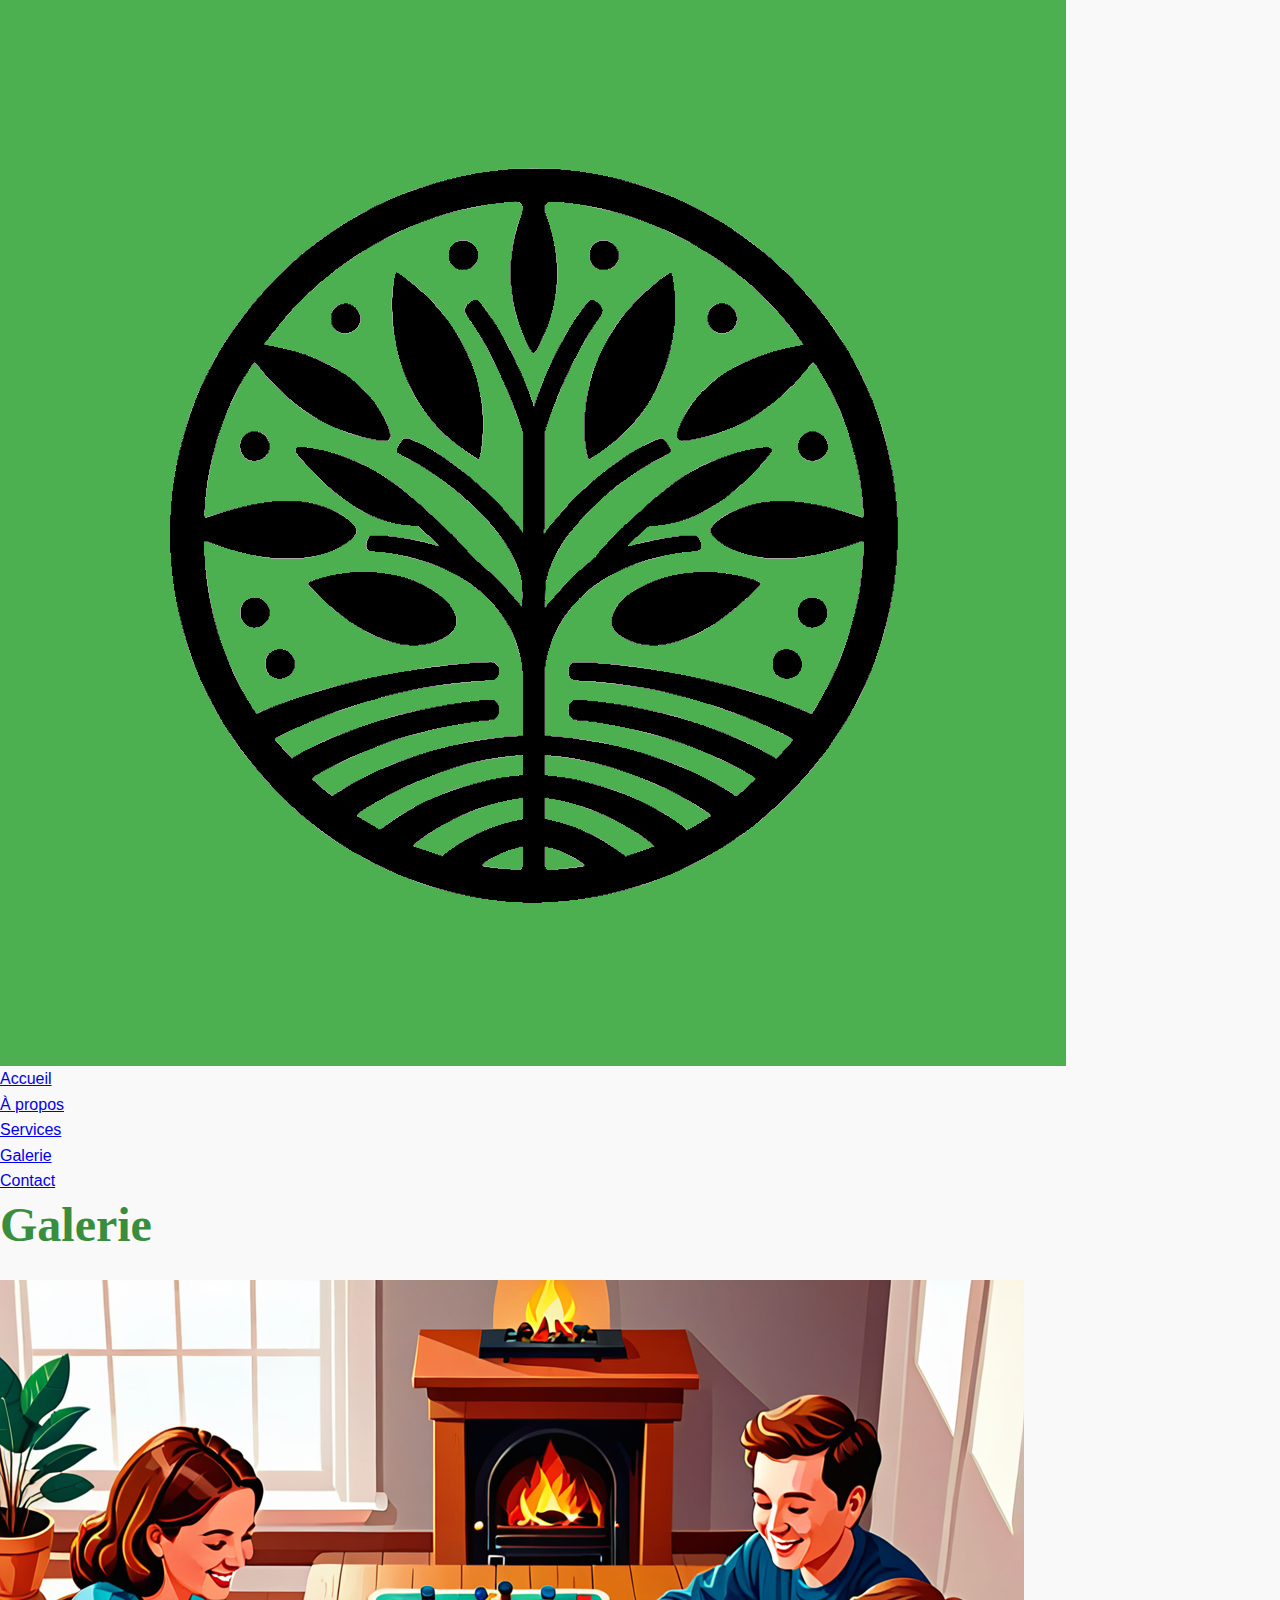
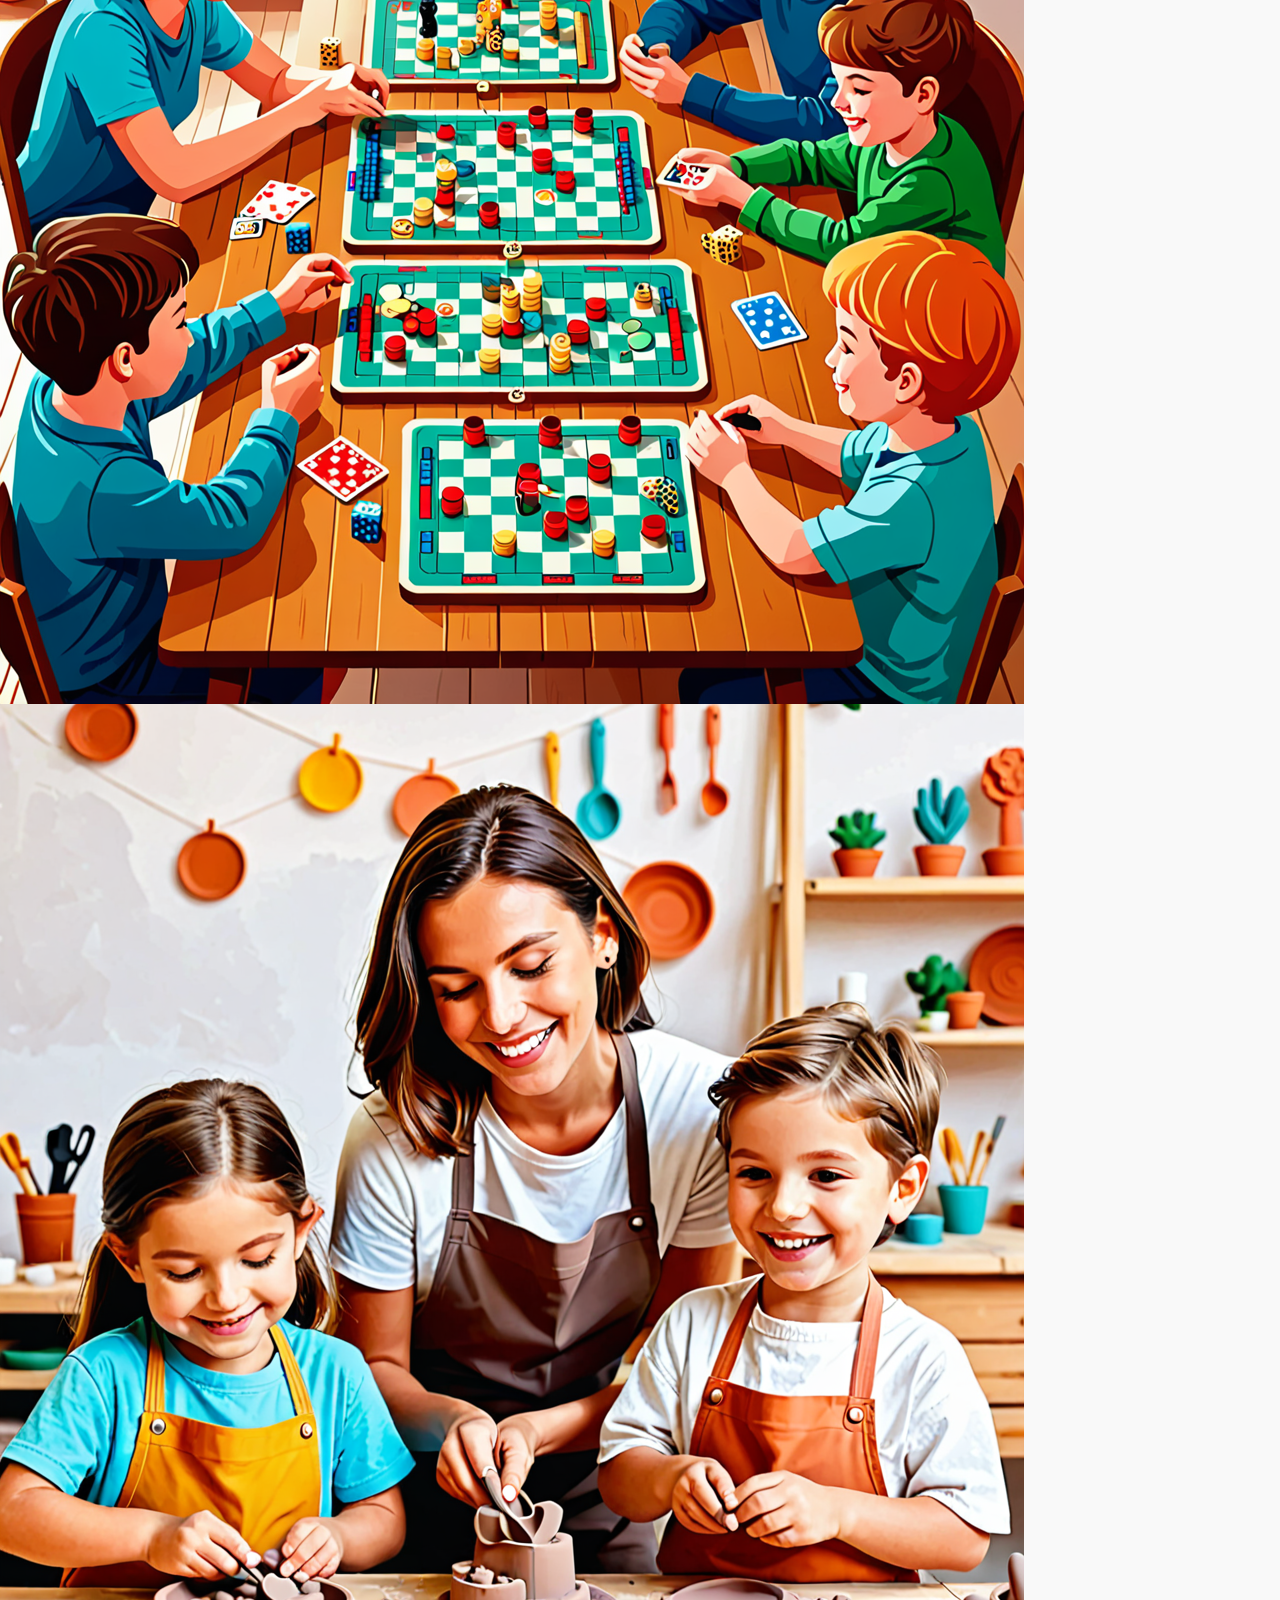
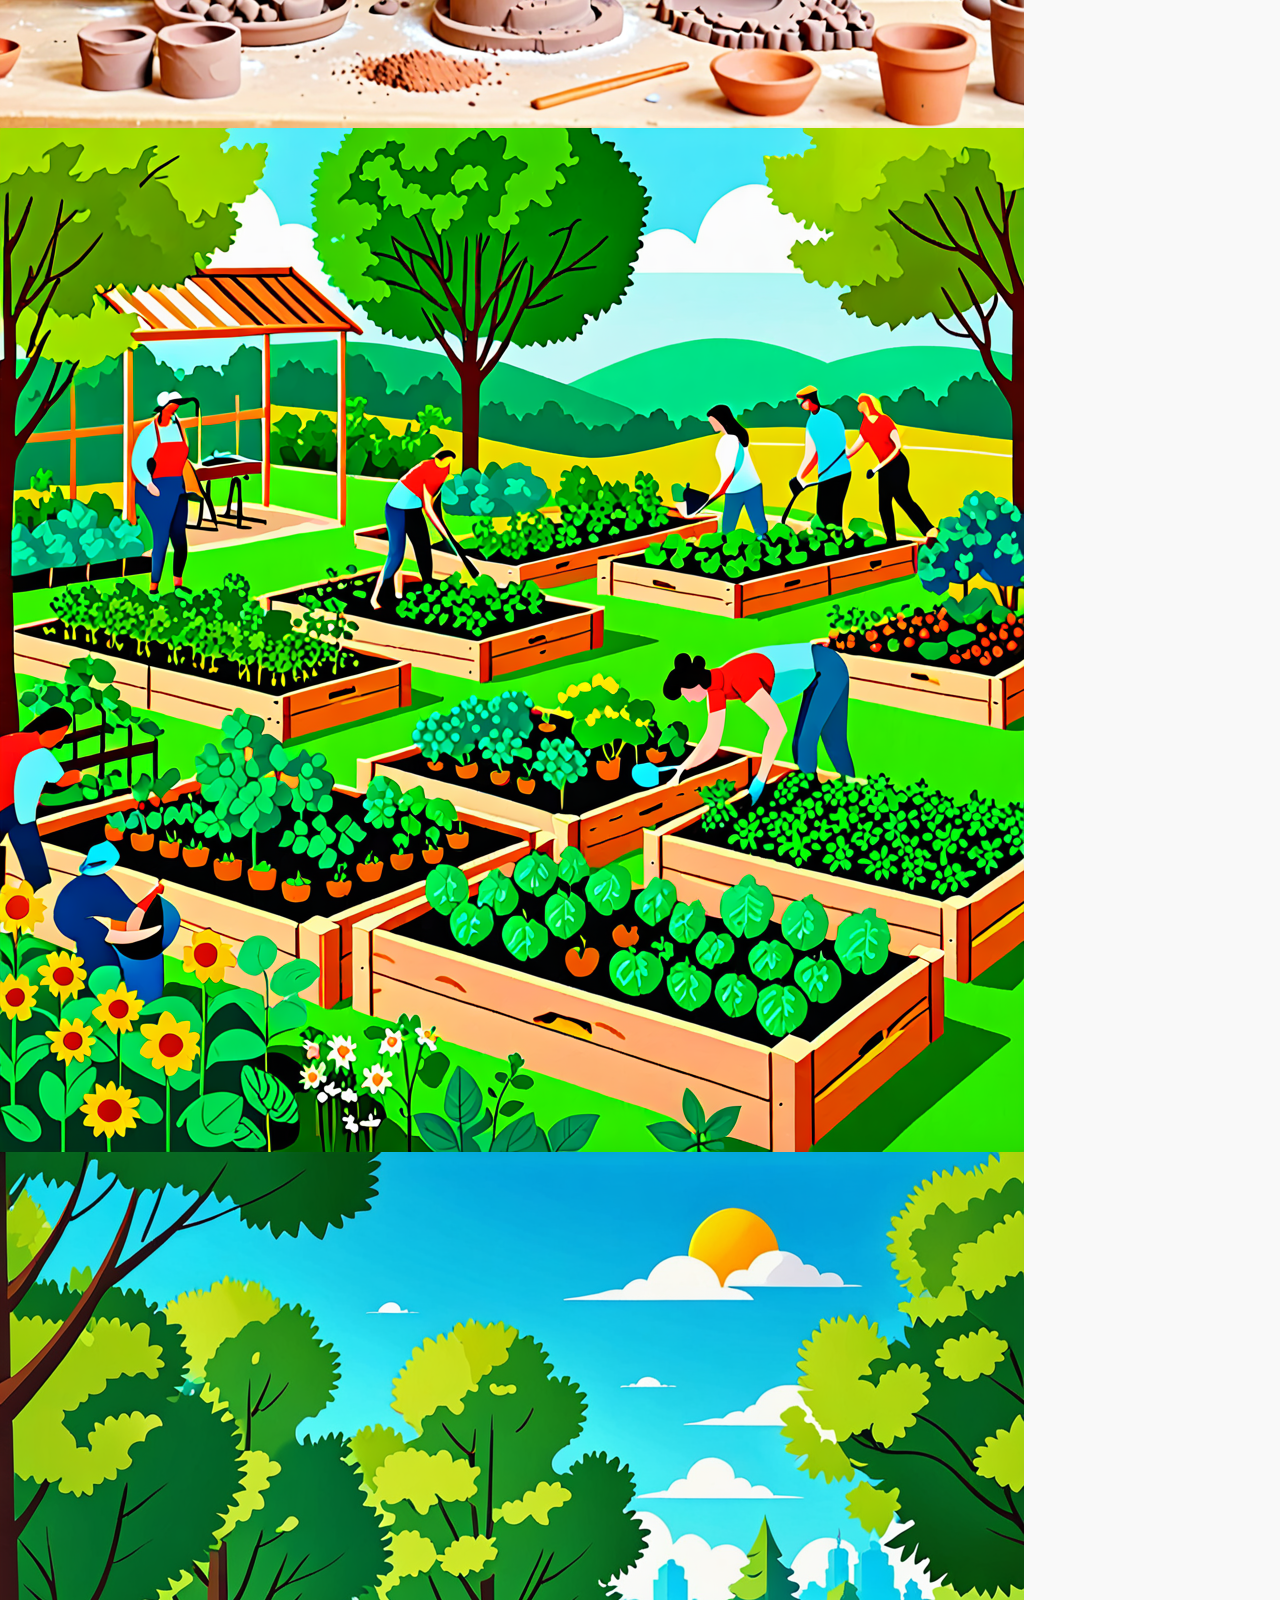
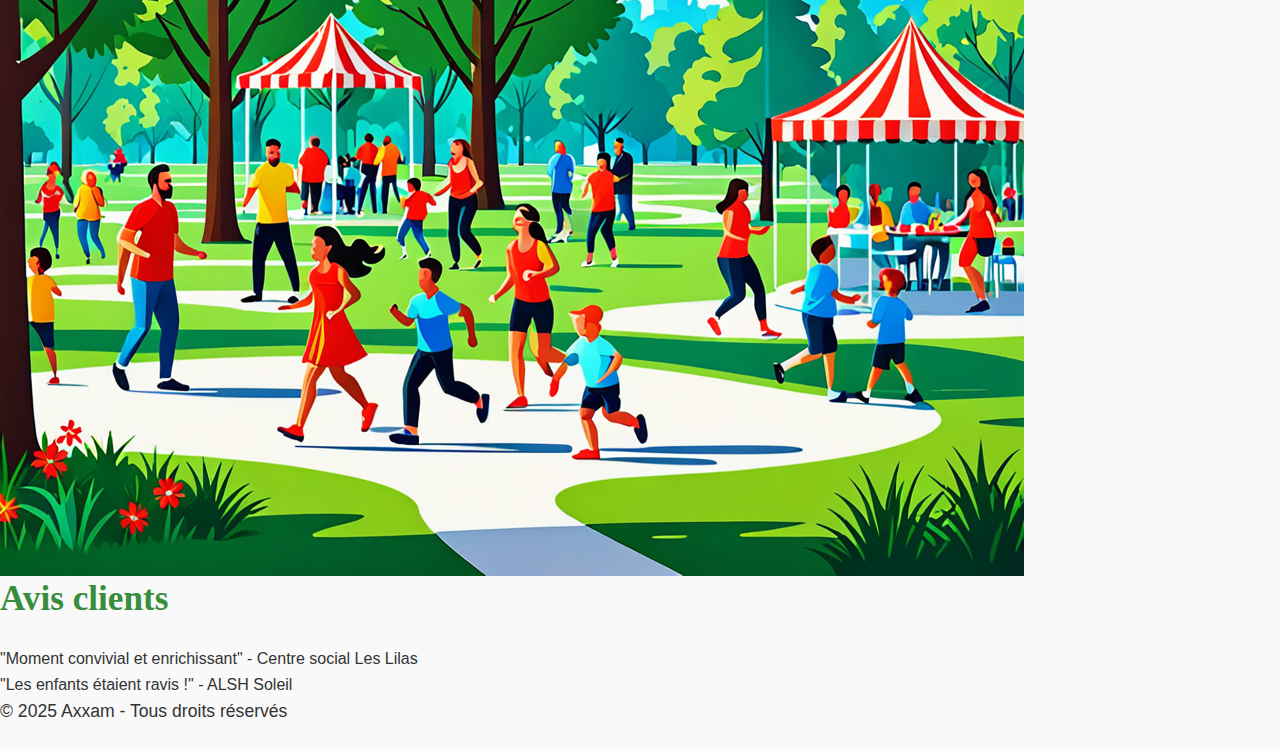
<file: galerie.html>
<!DOCTYPE html>
<html lang="fr">
<head>
    <meta charset="UTF-8">
    <meta name="viewport" content="width=device-width, initial-scale=1.0">
    <title>Galerie - Axxam</title>
    <link rel="stylesheet" href="style.css">
    <link rel="icon" href="favicon.ico">
</head>
<body>
    <header>
        <img src="logo.jpg" alt="Logo Axxam">
        <nav>
            <ul>
                <li><a href="index.html">Accueil</a></li>
                <li><a href="a-propos.html">À propos</a></li>
                <li><a href="services.html">Services</a></li>
                <li><a href="galerie.html" class="active">Galerie</a></li>
                <li><a href="contact.html">Contact</a></li>
            </ul>
        </nav>
    </header>

    <main>
        <section class="gallery">
            <h1>Galerie</h1>
            <div class="photos">
                <img src="photo1.jpg" alt="Atelier jeux de société">
                <img src="photo2.jpg" alt="Atelier argile enfants">
                <img src="photo3.jpg" alt="Atelier permaculture extérieur">
                <img src="photo4.jpg" alt="Animation en plein air">
            </div>

            <h2>Avis clients</h2>
            <blockquote>"Moment convivial et enrichissant" - Centre social Les Lilas</blockquote>
            <blockquote>"Les enfants étaient ravis !" - ALSH Soleil</blockquote>
        </section>
    </main>

    <footer>
        <p>&copy; 2025 Axxam - Tous droits réservés</p>
    </footer>
</body>
</html>
</file>
<file: site/style.css>
/* ===== VARIABLES CSS ===== */
:root {
    /* Couleurs */
    --primary: #4CAF50;
    --primary-dark: #388E3C;
    --primary-light: #A5D6A7;
    --secondary: #FF9800;
    --text-dark: #333333;
    --text-light: #666666;
    --bg-light: #F9F9F9;
    --bg-white: #FFFFFF;
    --border: #E0E0E0;
    --shadow: rgba(0, 0, 0, 0.1);
    
    /* Typographie */
    --font-main: 'Segoe UI', Tahoma, Geneva, Verdana, sans-serif;
    --font-heading: 'Georgia', 'Times New Roman', serif;
    
    /* Espacements */
    --space-xs: 0.5rem;
    --space-sm: 1rem;
    --space-md: 1.5rem;
    --space-lg: 2rem;
    --space-xl: 3rem;
    
    /* Bordures */
    --border-radius: 8px;
}

/* ===== RESET ET BASE ===== */
* {
    margin: 0;
    padding: 0;
    box-sizing: border-box;
}

html {
    font-size: 16px;
    scroll-behavior: smooth;
}

body {
    font-family: var(--font-main);
    line-height: 1.6;
    color: var(--text-dark);
    background-color: var(--bg-light);
    min-height: 100vh;
    display: flex;
    flex-direction: column;
}

main {
    flex: 1;
}

img {
    max-width: 100%;
    height: auto;
    display: block;
}

/* ===== TYPOGRAPHIE RESPONSIVE ===== */
h1, h2, h3, h4 {
    font-family: var(--font-heading);
    line-height: 1.3;
    margin-bottom: var(--space-md);
    color: var(--primary-dark);
}

h1 {
    font-size: clamp(2rem, 5vw, 3rem);
}

h2 {
    font-size: clamp(1.5rem, 4vw, 2.2rem);
}

h3 {
    font-size: clamp(1.2rem, 3vw, 1.5rem);
}

p {
    margin-bottom: var(--space-md);
    font-size: clamp(1rem, 2vw, 1.1rem);
}

/* ===== HEADER VERT ===== */
.site-header {
    background-color: var(--primary);
    position: sticky;
    top: 0;
    z-index: 100;
    box-shadow: 0 2px 10px rgba(0, 0, 0, 0.1);
}

.header-container {
    max-width: 1200px;
    margin: 0 auto;
    padding: var(--space-sm) var(--space-md);
    display: flex;
    flex-direction: column;
    align-items: center;
    gap: var(--space-sm);
}

@media (min-width: 768px) {
    .header-container {
        flex-direction: row;
        justify-content: space-between;
    }
}

.header-logo {
    height: 60px;
    width: auto;
}

/* ===== NAVIGATION ===== */
.main-nav ul {
    display: flex;
    flex-wrap: wrap;
    gap: var(--space-sm);
    list-style: none;
    justify-content: center;
}

.main-nav a {
    color: white;
    text-decoration: none;
    padding: var(--space-xs) var(--space-sm);
    border-radius: var(--border-radius);
    font-weight: 600;
    transition: background-color 0.3s ease;
}

.main-nav a:hover,
.main-nav a.active {
    background-color: var(--primary-dark);
}

/* ===== FOOTER ===== */
.site-footer {
    background-color: var(--primary);
    color: white;
    text-align: center;
    padding: var(--space-lg);
    margin-top: auto;
}

/* ===== COMPOSANTS COMMUNS ===== */
.container {
    max-width: 1200px;
    margin: 0 auto;
    padding: 0 var(--space-md);
}

.section {
    padding: var(--space-xl) var(--space-md);
}

.card {
    background: var(--bg-white);
    border-radius: var(--border-radius);
    padding: var(--space-lg);
    box-shadow: 0 4px 6px var(--shadow);
    margin-bottom: var(--space-lg);
}

/* ===== GRID SYSTEM RESPONSIVE ===== */
.grid {
    display: grid;
    gap: var(--space-lg);
}

.grid-2 {
    grid-template-columns: 1fr;
}

.grid-3 {
    grid-template-columns: 1fr;
}

.grid-4 {
    grid-template-columns: 1fr;
}

@media (min-width: 768px) {
    .grid-2 {
        grid-template-columns: repeat(2, 1fr);
    }
    
    .grid-3 {
        grid-template-columns: repeat(3, 1fr);
    }
    
    .grid-4 {
        grid-template-columns: repeat(2, 1fr);
    }
}

@media (min-width: 1024px) {
    .grid-4 {
        grid-template-columns: repeat(4, 1fr);
    }
}

/* ===== ANIMATIONS ===== */
@keyframes fadeIn {
    from {
        opacity: 0;
        transform: translateY(20px);
    }
    to {
        opacity: 1;
        transform: translateY(0);
    }
}

.fade-in {
    animation: fadeIn 0.8s ease-out;
}

/* ===== STYLES SPÉCIFIQUES POUR SERVICES (SOLUTION 1) ===== */
.publics-grid {
    display: grid;
    grid-template-columns: repeat(2, 1fr);
    gap: var(--space-sm);
    margin-top: var(--space-lg);
}

.public-item {
    background: white;
    padding: var(--space-md);
    border-radius: var(--border-radius);
    text-align: center;
    min-height: 80px;
    display: flex;
    align-items: center;
    justify-content: center;
    box-shadow: 0 2px 4px var(--shadow);
}

.public-item br {
    display: none;
}

@media (min-width: 480px) {
    .public-item {
        min-height: 100px;
    }
}

/* ===== STYLES SPÉCIFIQUES POUR À PROPOS (SOLUTION A) ===== */
.profile-intro {
    text-align: center;
    margin-bottom: var(--space-xl);
    padding: var(--space-lg);
    background: linear-gradient(135deg, var(--primary-light), white);
    border-radius: var(--border-radius);
}

.mission-grid {
    display: grid;
    gap: var(--space-md);
    margin-bottom: var(--space-xl);
}

.mission-item {
    background: var(--bg-white);
    padding: var(--space-lg);
    border-radius: var(--border-radius);
    border-left: 4px solid var(--primary);
}

.values-container {
    background: var(--bg-light);
    padding: var(--space-xl);
    border-radius: var(--border-radius);
    margin-bottom: var(--space-xl);
}

.value-item {
    display: flex;
    align-items: flex-start;
    gap: var(--space-md);
    margin-bottom: var(--space-lg);
    padding-bottom: var(--space-lg);
    border-bottom: 1px solid var(--border);
}

.value-item:last-child {
    border-bottom: none;
}

.value-emoji {
    font-size: 2rem;
    flex-shrink: 0;
}

/* Solution A : Empilage vertical sur mobile pour les valeurs */
@media (max-width: 767px) {
    .value-item {
        flex-direction: column;
        text-align: center;
        padding: var(--space-md);
    }
    
    .value-emoji {
        margin-bottom: var(--space-sm);
        font-size: 2rem;
    }
    
    .value-item h3 {
        margin-bottom: var(--space-xs);
    }
}

/* Parcours harmonieux en 4 blocs */
.journey-container {
    margin-top: var(--space-xl);
}

.journey-item {
    background: white;
    padding: var(--space-lg);
    border-radius: var(--border-radius);
    height: 100%;
    box-shadow: 0 2px 8px var(--shadow);
}

.journey-item h3 {
    color: var(--primary);
    margin-bottom: var(--space-sm);
}

.journey-item ul {
    list-style-position: inside;
    padding-left: var(--space-sm);
}

.journey-item li {
    margin-bottom: var(--space-xs);
}

/* Qualités */
.qualities-grid {
    margin-top: var(--space-lg);
}

.quality-item {
    text-align: center;
    padding: var(--space-md);
}

.quality-item h3 {
    color: var(--primary);
}

/* ===== STYLES SPÉCIFIQUES POUR CONTACT (SOLUTION C) ===== */
.contact-container {
    max-width: 800px;
    margin: 0 auto;
}

.contact-card {
    background: white;
    padding: var(--space-xl);
    border-radius: var(--border-radius);
    box-shadow: 0 4px 20px var(--shadow);
    text-align: center;
}

.contact-info {
    margin-top: var(--space-xl);
}

.contact-item {
    display: flex;
    align-items: center;
    justify-content: center;
    gap: var(--space-md);
    margin-bottom: var(--space-lg);
    padding: var(--space-md);
    background: var(--bg-light);
    border-radius: var(--border-radius);
}

.contact-icon {
    font-size: 2rem;
    flex-shrink: 0;
}

.contact-detail h3 {
    margin-bottom: var(--space-xs);
    color: var(--primary);
}

/* Solution C : Liste verticale compacte pour contacts mobile */
@media (max-width: 767px) {
    .contact-info {
        display: flex;
        flex-direction: column;
        gap: var(--space-xs);
    }
    
    .contact-item {
        flex-direction: row;
        align-items: center;
        padding: var(--space-sm);
        background: white;
        border-radius: var(--border-radius);
        box-shadow: 0 1px 3px var(--shadow);
        margin-bottom: var(--space-sm);
    }
    
    .contact-icon {
        font-size: 1.2rem;
        min-width: 30px;
    }
    
    .contact-detail {
        flex: 1;
        text-align: left;
    }
    
    .contact-detail h3 {
        margin-bottom: 0;
        font-size: 0.9rem;
        color: var(--text-light);
    }
    
    .contact-detail p {
        margin-bottom: 0;
        font-weight: bold;
        font-size: 1rem;
    }
}

/* ===== STYLES SPÉCIFIQUES POUR LA PAGE D'ACCUEIL ===== */
.hero {
    background: linear-gradient(rgba(76, 175, 80, 0.9), rgba(76, 175, 80, 0.7)),
                url('logo.jpg') center/cover no-repeat;
    min-height: 80vh;
    display: flex;
    align-items: center;
    justify-content: center;
    text-align: center;
    color: white;
    padding: var(--space-xl);
}

/* ===== STYLES SPÉCIFIQUES POUR LA PAGE SERVICES ===== */
.services-grid {
    margin-bottom: var(--space-xl);
}

.service-card {
    padding: var(--space-lg);
    height: 100%;
    display: flex;
    flex-direction: column;
}

.service-emoji {
    font-size: 2.5rem;
    margin-bottom: var(--space-md);
    text-align: center;
}

.service-card h2 {
    text-align: center;
    margin-bottom: var(--space-md);
    color: var(--primary);
}

.publics-container {
    background: var(--bg-light);
    padding: var(--space-xl);
    border-radius: var(--border-radius);
}

/* Responsive pour les services */
@media (max-width: 767px) {
    .service-card {
        padding: var(--space-md);
    }
    
    .publics-container {
        padding: var(--space-md);
    }
}
</file>
<file: style.css>
/* ===== VARIABLES CSS ===== */
:root {
    /* Couleurs */
    --primary: #4CAF50;
    --primary-dark: #388E3C;
    --primary-light: #A5D6A7;
    --secondary: #FF9800;
    --text-dark: #333333;
    --text-light: #666666;
    --bg-light: #F9F9F9;
    --bg-white: #FFFFFF;
    --border: #E0E0E0;
    --shadow: rgba(0, 0, 0, 0.1);
    
    /* Typographie */
    --font-main: 'Segoe UI', Tahoma, Geneva, Verdana, sans-serif;
    --font-heading: 'Georgia', 'Times New Roman', serif;
    
    /* Espacements */
    --space-xs: 0.5rem;
    --space-sm: 1rem;
    --space-md: 1.5rem;
    --space-lg: 2rem;
    --space-xl: 3rem;
    
    /* Bordures */
    --border-radius: 8px;
}

/* ===== RESET ET BASE ===== */
* {
    margin: 0;
    padding: 0;
    box-sizing: border-box;
}

html {
    font-size: 16px;
    scroll-behavior: smooth;
}

body {
    font-family: var(--font-main);
    line-height: 1.6;
    color: var(--text-dark);
    background-color: var(--bg-light);
    min-height: 100vh;
    display: flex;
    flex-direction: column;
}

main {
    flex: 1;
}

img {
    max-width: 100%;
    height: auto;
    display: block;
}

/* ===== TYPOGRAPHIE RESPONSIVE ===== */
h1, h2, h3, h4 {
    font-family: var(--font-heading);
    line-height: 1.3;
    margin-bottom: var(--space-md);
    color: var(--primary-dark);
}

h1 {
    font-size: clamp(2rem, 5vw, 3rem);
}

h2 {
    font-size: clamp(1.5rem, 4vw, 2.2rem);
}

h3 {
    font-size: clamp(1.2rem, 3vw, 1.5rem);
}

p {
    margin-bottom: var(--space-md);
    font-size: clamp(1rem, 2vw, 1.1rem);
}

/* ===== HEADER VERT ===== */
.site-header {
    background-color: var(--primary);
    position: sticky;
    top: 0;
    z-index: 100;
    box-shadow: 0 2px 10px rgba(0, 0, 0, 0.1);
}

.header-container {
    max-width: 1200px;
    margin: 0 auto;
    padding: var(--space-sm) var(--space-md);
    display: flex;
    flex-direction: column;
    align-items: center;
    gap: var(--space-sm);
}

@media (min-width: 768px) {
    .header-container {
        flex-direction: row;
        justify-content: space-between;
    }
}

.header-logo {
    height: 60px;
    width: auto;
}

/* ===== NAVIGATION ===== */
.main-nav ul {
    display: flex;
    flex-wrap: wrap;
    gap: var(--space-sm);
    list-style: none;
    justify-content: center;
}

.main-nav a {
    color: white;
    text-decoration: none;
    padding: var(--space-xs) var(--space-sm);
    border-radius: var(--border-radius);
    font-weight: 600;
    transition: background-color 0.3s ease;
}

.main-nav a:hover,
.main-nav a.active {
    background-color: var(--primary-dark);
}

/* ===== FOOTER ===== */
.site-footer {
    background-color: var(--primary);
    color: white;
    text-align: center;
    padding: var(--space-lg);
    margin-top: auto;
}

/* ===== COMPOSANTS COMMUNS ===== */
.container {
    max-width: 1200px;
    margin: 0 auto;
    padding: 0 var(--space-md);
}

.section {
    padding: var(--space-xl) var(--space-md);
}

.card {
    background: var(--bg-white);
    border-radius: var(--border-radius);
    padding: var(--space-lg);
    box-shadow: 0 4px 6px var(--shadow);
    margin-bottom: var(--space-lg);
}

/* ===== GRID SYSTEM RESPONSIVE ===== */
.grid {
    display: grid;
    gap: var(--space-lg);
}

.grid-2 {
    grid-template-columns: 1fr;
}

.grid-3 {
    grid-template-columns: 1fr;
}

.grid-4 {
    grid-template-columns: 1fr;
}

@media (min-width: 768px) {
    .grid-2 {
        grid-template-columns: repeat(2, 1fr);
    }
    
    .grid-3 {
        grid-template-columns: repeat(3, 1fr);
    }
    
    .grid-4 {
        grid-template-columns: repeat(2, 1fr);
    }
}

@media (min-width: 1024px) {
    .grid-4 {
        grid-template-columns: repeat(4, 1fr);
    }
}

/* ===== ANIMATIONS ===== */
@keyframes fadeIn {
    from {
        opacity: 0;
        transform: translateY(20px);
    }
    to {
        opacity: 1;
        transform: translateY(0);
    }
}

.fade-in {
    animation: fadeIn 0.8s ease-out;
}

/* ===== STYLES SPÉCIFIQUES POUR SERVICES (SOLUTION 1) ===== */
.publics-grid {
    display: grid;
    grid-template-columns: repeat(2, 1fr);
    gap: var(--space-sm);
    margin-top: var(--space-lg);
}

.public-item {
    background: white;
    padding: var(--space-md);
    border-radius: var(--border-radius);
    text-align: center;
    min-height: 80px;
    display: flex;
    align-items: center;
    justify-content: center;
    box-shadow: 0 2px 4px var(--shadow);
}

.public-item br {
    display: none;
}

@media (min-width: 480px) {
    .public-item {
        min-height: 100px;
    }
}

/* ===== STYLES SPÉCIFIQUES POUR À PROPOS (SOLUTION A) ===== */
.profile-intro {
    text-align: center;
    margin-bottom: var(--space-xl);
    padding: var(--space-lg);
    background: linear-gradient(135deg, var(--primary-light), white);
    border-radius: var(--border-radius);
}

.mission-grid {
    display: grid;
    gap: var(--space-md);
    margin-bottom: var(--space-xl);
}

.mission-item {
    background: var(--bg-white);
    padding: var(--space-lg);
    border-radius: var(--border-radius);
    border-left: 4px solid var(--primary);
}

.values-container {
    background: var(--bg-light);
    padding: var(--space-xl);
    border-radius: var(--border-radius);
    margin-bottom: var(--space-xl);
}

.value-item {
    display: flex;
    align-items: flex-start;
    gap: var(--space-md);
    margin-bottom: var(--space-lg);
    padding-bottom: var(--space-lg);
    border-bottom: 1px solid var(--border);
}

.value-item:last-child {
    border-bottom: none;
}

.value-emoji {
    font-size: 2rem;
    flex-shrink: 0;
}

/* Solution A : Empilage vertical sur mobile pour les valeurs */
@media (max-width: 767px) {
    .value-item {
        flex-direction: column;
        text-align: center;
        padding: var(--space-md);
    }
    
    .value-emoji {
        margin-bottom: var(--space-sm);
        font-size: 2rem;
    }
    
    .value-item h3 {
        margin-bottom: var(--space-xs);
    }
}

/* Parcours harmonieux en 4 blocs */
.journey-container {
    margin-top: var(--space-xl);
}

.journey-item {
    background: white;
    padding: var(--space-lg);
    border-radius: var(--border-radius);
    height: 100%;
    box-shadow: 0 2px 8px var(--shadow);
}

.journey-item h3 {
    color: var(--primary);
    margin-bottom: var(--space-sm);
}

.journey-item ul {
    list-style-position: inside;
    padding-left: var(--space-sm);
}

.journey-item li {
    margin-bottom: var(--space-xs);
}

/* Qualités */
.qualities-grid {
    margin-top: var(--space-lg);
}

.quality-item {
    text-align: center;
    padding: var(--space-md);
}

.quality-item h3 {
    color: var(--primary);
}

/* ===== STYLES SPÉCIFIQUES POUR CONTACT (SOLUTION C) ===== */
.contact-container {
    max-width: 800px;
    margin: 0 auto;
}

.contact-card {
    background: white;
    padding: var(--space-xl);
    border-radius: var(--border-radius);
    box-shadow: 0 4px 20px var(--shadow);
    text-align: center;
}

.contact-info {
    margin-top: var(--space-xl);
}

.contact-item {
    display: flex;
    align-items: center;
    justify-content: center;
    gap: var(--space-md);
    margin-bottom: var(--space-lg);
    padding: var(--space-md);
    background: var(--bg-light);
    border-radius: var(--border-radius);
}

.contact-icon {
    font-size: 2rem;
    flex-shrink: 0;
}

.contact-detail h3 {
    margin-bottom: var(--space-xs);
    color: var(--primary);
}

/* Solution C : Liste verticale compacte pour contacts mobile */
@media (max-width: 767px) {
    .contact-info {
        display: flex;
        flex-direction: column;
        gap: var(--space-xs);
    }
    
    .contact-item {
        flex-direction: row;
        align-items: center;
        padding: var(--space-sm);
        background: white;
        border-radius: var(--border-radius);
        box-shadow: 0 1px 3px var(--shadow);
        margin-bottom: var(--space-sm);
    }
    
    .contact-icon {
        font-size: 1.2rem;
        min-width: 30px;
    }
    
    .contact-detail {
        flex: 1;
        text-align: left;
    }
    
    .contact-detail h3 {
        margin-bottom: 0;
        font-size: 0.9rem;
        color: var(--text-light);
    }
    
    .contact-detail p {
        margin-bottom: 0;
        font-weight: bold;
        font-size: 1rem;
    }
}

/* ===== STYLES SPÉCIFIQUES POUR LA PAGE D'ACCUEIL ===== */
.hero {
    background: linear-gradient(rgba(76, 175, 80, 0.9), rgba(76, 175, 80, 0.7)),
                url('logo.jpg') center/cover no-repeat;
    min-height: 80vh;
    display: flex;
    align-items: center;
    justify-content: center;
    text-align: center;
    color: white;
    padding: var(--space-xl);
}

/* ===== STYLES SPÉCIFIQUES POUR LA PAGE SERVICES ===== */
.services-grid {
    margin-bottom: var(--space-xl);
}

.service-card {
    padding: var(--space-lg);
    height: 100%;
    display: flex;
    flex-direction: column;
}

.service-emoji {
    font-size: 2.5rem;
    margin-bottom: var(--space-md);
    text-align: center;
}

.service-card h2 {
    text-align: center;
    margin-bottom: var(--space-md);
    color: var(--primary);
}

.publics-container {
    background: var(--bg-light);
    padding: var(--space-xl);
    border-radius: var(--border-radius);
}

/* Responsive pour les services */
@media (max-width: 767px) {
    .service-card {
        padding: var(--space-md);
    }
    
    .publics-container {
        padding: var(--space-md);
    }
}
</file>
<file: vesemt-css/article.css>
/* VESEMT.org - Styles pour les articles */

/* Article complet */
.article-full {
    max-width: 800px;
    margin: 0 auto;
    padding: 40px 20px;
}

/* En-tête d'article */
.article-header {
    margin-bottom: 40px;
}

.article-category {
    margin-bottom: 15px;
}

.article-category a {
    color: #F44336;
    text-decoration: none;
    font-weight: bold;
    font-size: 14px;
    text-transform: uppercase;
}

.article-title {
    font-size: 32px;
    font-weight: bold;
    line-height: 1.3;
    margin-bottom: 20px;
    color: #333333;
}

.article-meta {
    display: flex;
    gap: 20px;
    font-size: 14px;
    color: #7E7777;
    margin-bottom: 20px;
}

.article-date,
.article-author {
    display: flex;
    align-items: center;
}

.article-date::before {
    content: "📅 ";
    margin-right: 5px;
}

.article-author::before {
    content: "✍️ ";
    margin-right: 5px;
}

/* Image d'article */
.article-image {
    margin: 30px 0;
}

.article-image img {
    width: 100%;
    height: auto;
    border-radius: 8px;
}

/* Contenu de l'article */
.article-content {
    font-size: 18px;
    line-height: 1.8;
    color: #444444;
}

.article-content h2 {
    font-size: 24px;
    font-weight: bold;
    margin: 30px 0 15px 0;
    color: #333333;
}

.article-content h3 {
    font-size: 20px;
    font-weight: bold;
    margin: 25px 0 10px 0;
    color: #333333;
}

.article-content p {
    margin-bottom: 20px;
}

.article-content ul,
.article-content ol {
    margin: 20px 0;
    padding-left: 30px;
}

.article-content li {
    margin-bottom: 10px;
}

.article-content blockquote {
    margin: 20px 0;
    padding: 15px 20px;
    background-color: #f5f5f5;
    border-left: 4px solid #F44336;
    font-style: italic;
}

.article-content a {
    color: #F44336;
    text-decoration: none;
}

.article-content a:hover {
    text-decoration: underline;
}

/* Pied d'article */
.article-footer {
    margin-top: 60px;
    padding-top: 40px;
    border-top: 1px solid #e4e4e7;
}

.article-tags {
    margin-bottom: 30px;
}

.tags-label {
    font-weight: bold;
    margin-right: 10px;
}

.article-tags a {
    display: inline-block;
    background-color: #f5f5f5;
    padding: 5px 12px;
    margin-right: 8px;
    margin-bottom: 8px;
    border-radius: 15px;
    font-size: 13px;
    color: #666666;
    text-decoration: none;
}

.article-tags a:hover {
    background-color: #e4e4e7;
}

/* Boutons de partage */
.article-share {
    margin-bottom: 30px;
    padding: 20px;
    background-color: #f9f9f9;
    border-radius: 8px;
}

.article-share h3 {
    font-size: 18px;
    margin-bottom: 15px;
    color: #333333;
}

.share-buttons {
    display: flex;
    gap: 10px;
    flex-wrap: wrap;
}

.share-button {
    display: inline-flex;
    align-items: center;
    padding: 10px 20px;
    border-radius: 5px;
    text-decoration: none;
    font-weight: bold;
    font-size: 14px;
    transition: transform 0.2s ease;
}

.share-button:hover {
    transform: translateY(-2px);
}

.share-facebook {
    background-color: #1877F2;
    color: white;
}

.share-twitter {
    background-color: #1DA1F2;
    color: white;
}

.share-linkedin {
    background-color: #0077B5;
    color: white;
}

.share-email {
    background-color: #666666;
    color: white;
}

/* Appel à l'action */
.article-call-to-action {
    margin-bottom: 30px;
    padding: 25px;
    background-color: #FFF3E0;
    border-left: 4px solid #FF9800;
    border-radius: 8px;
}

.article-call-to-action h3 {
    font-size: 18px;
    margin-bottom: 10px;
    color: #FF9800;
}

.article-call-to-action p {
    margin-bottom: 0;
    color: #666666;
}

/* Commentaires Facebook */
.article-comments {
    margin-top: 40px;
}

.article-comments h3 {
    font-size: 20px;
    margin-bottom: 20px;
    color: #333333;
}

/* Navigation entre articles */
.article-navigation {
    display: flex;
    justify-content: space-between;
    margin-top: 40px;
    padding-top: 30px;
    border-top: 1px solid #e4e4e7;
}

.nav-previous,
.nav-next {
    flex: 1;
}

.nav-previous {
    text-align: left;
    padding-right: 20px;
}

.nav-next {
    text-align: right;
    padding-left: 20px;
}

.nav-previous a,
.nav-next a {
    display: block;
    text-decoration: none;
    color: #666666;
    transition: color 0.2s ease;
}

.nav-previous a:hover,
.nav-next a:hover {
    color: #F44336;
}

.nav-label {
    font-size: 12px;
    text-transform: uppercase;
    color: #999999;
    margin-bottom: 5px;
}

.nav-title {
    font-size: 16px;
    font-weight: bold;
    color: #333333;
}

/* Responsive */
@media (max-width: 768px) {
    .article-full {
        padding: 20px 15px;
    }

    .article-title {
        font-size: 24px;
    }

    .article-content {
        font-size: 16px;
    }

    .article-meta {
        flex-direction: column;
        gap: 10px;
    }

    .share-buttons {
        flex-direction: column;
    }

    .share-button {
        width: 100%;
        justify-content: center;
    }

    .article-navigation {
        flex-direction: column;
        gap: 20px;
    }

    .nav-previous,
    .nav-next {
        padding: 0;
        text-align: center;
    }
}
</file>
<file: vesemt-css/style.css>
/* VESEMT.org - Feuille de style simple */

/* Reset de base */
* {
    margin: 0;
    padding: 0;
    box-sizing: border-box;
}

body {
    font-family: 'Open Sans', Arial, sans-serif;
    font-size: 16px;
    line-height: 1.6;
    color: #444444;
    background-color: #ffffff;
}

/* Header */
header {
    background-color: #ffffff;
    border-bottom: 1px solid #e4e4e7;
}

.header-content {
    max-width: 1160px;
    margin: 0 auto;
    padding: 20px;
}

.site-title {
    font-size: 24px;
    font-weight: bold;
    margin-bottom: 5px;
}

.site-title a {
    color: #F44336;
    text-decoration: none;
    font-weight: bold;
}

.site-description {
    font-size: 14px;
    color: #F44336;
    font-weight: bold;
}

/* Hero Banner */
.hero-banner {
    width: 100%;
    max-width: 1406px;
    margin: 0 auto;
    overflow: hidden;
}

.hero-banner img {
    width: 100%;
    height: auto;
    display: block;
}

/* Navigation */
nav {
    background-color: #232323;
}

nav ul {
    list-style: none;
    display: flex;
    flex-wrap: wrap;
    max-width: 1160px;
    margin: 0 auto;
    padding: 0;
}

nav ul li {
    margin: 0;
}

nav ul li a {
    display: block;
    padding: 15px 20px;
    color: #ffffff;
    text-decoration: none;
    font-size: 14px;
}

nav ul li a:hover,
nav ul li a.active {
    background-color: #F44336;
}

/* Main content */
main {
    padding: 40px 0;
}

.container {
    max-width: 1160px;
    margin: 0 auto;
    padding: 0 20px;
}

/* Posts grid */
.posts-grid {
    display: grid;
    grid-template-columns: repeat(2, 1fr);
    gap: 30px;
}

.post {
    background-color: #ffffff;
    box-shadow: 0px 0px 2px 0px #E4E4E7;
    overflow: hidden;
}

.post-image {
    width: 100%;
}

.post-image img {
    width: 100%;
    height: auto;
    display: block;
}

.post-content {
    padding: 20px;
}

.post-category {
    margin-bottom: 10px;
}

.post-category a {
    color: #F44336;
    text-decoration: none;
    font-size: 13px;
    font-weight: bold;
}

.post-meta {
    margin-bottom: 15px;
    font-size: 13px;
    color: #7E7777;
}

.post-date,
.post-author {
    margin-right: 15px;
}

.post-date a,
.post-author a {
    color: #7E7777;
    text-decoration: none;
}

.post-title {
    font-size: 20px;
    margin-bottom: 15px;
    line-height: 1.3;
}

.post-title a {
    color: #444444;
    text-decoration: none;
}

.post-title a:hover {
    color: #F44336;
}

.post-excerpt {
    margin-bottom: 20px;
    color: #444444;
}

.read-more {
    color: #207daf;
    text-decoration: none;
    font-weight: bold;
}

.read-more:hover {
    text-decoration: underline;
}

/* Page content */
.page {
    max-width: 760px;
    margin: 0 auto;
}

.entry-header {
    margin-bottom: 30px;
}

.entry-title {
    font-size: 32px;
    color: #444444;
    line-height: 1.3;
}

.entry-content {
    line-height: 1.8;
}

.entry-content h3 {
    font-size: 24px;
    margin: 30px 0 15px 0;
    color: #444444;
}

.entry-content p {
    margin-bottom: 20px;
}

.entry-content strong {
    color: #F44336;
}

.entry-content em {
    font-style: italic;
}

.entry-content img {
    max-width: 100%;
    height: auto;
    margin: 20px 0;
}

/* Pagination */
.pagination {
    margin-top: 40px;
    text-align: center;
}

.pagination a {
    display: inline-block;
    padding: 10px 20px;
    background-color: #F44336;
    color: #ffffff;
    text-decoration: none;
    border-radius: 4px;
}

.pagination a:hover {
    background-color: #D12729;
}

/* Footer */
footer {
    background-color: #252020;
    color: #ffffff;
    padding: 30px 0;
    margin-top: 40px;
}

.footer-content {
    max-width: 1160px;
    margin: 0 auto;
    padding: 0 20px;
    text-align: center;
}

.footer-content p {
    font-size: 14px;
    color: #C1BDBD;
}

.footer-content a {
    color: #ffffff;
    text-decoration: none;
}

.footer-content a:hover {
    color: #F44336;
}

/* Responsive */
@media (max-width: 768px) {
    .posts-grid {
        grid-template-columns: 1fr;
    }

    .site-title {
        font-size: 18px;
    }

    .entry-title {
        font-size: 24px;
    }

    nav ul {
        flex-direction: column;
    }

    nav ul li a {
        padding: 10px 15px;
    }
}
</file>
